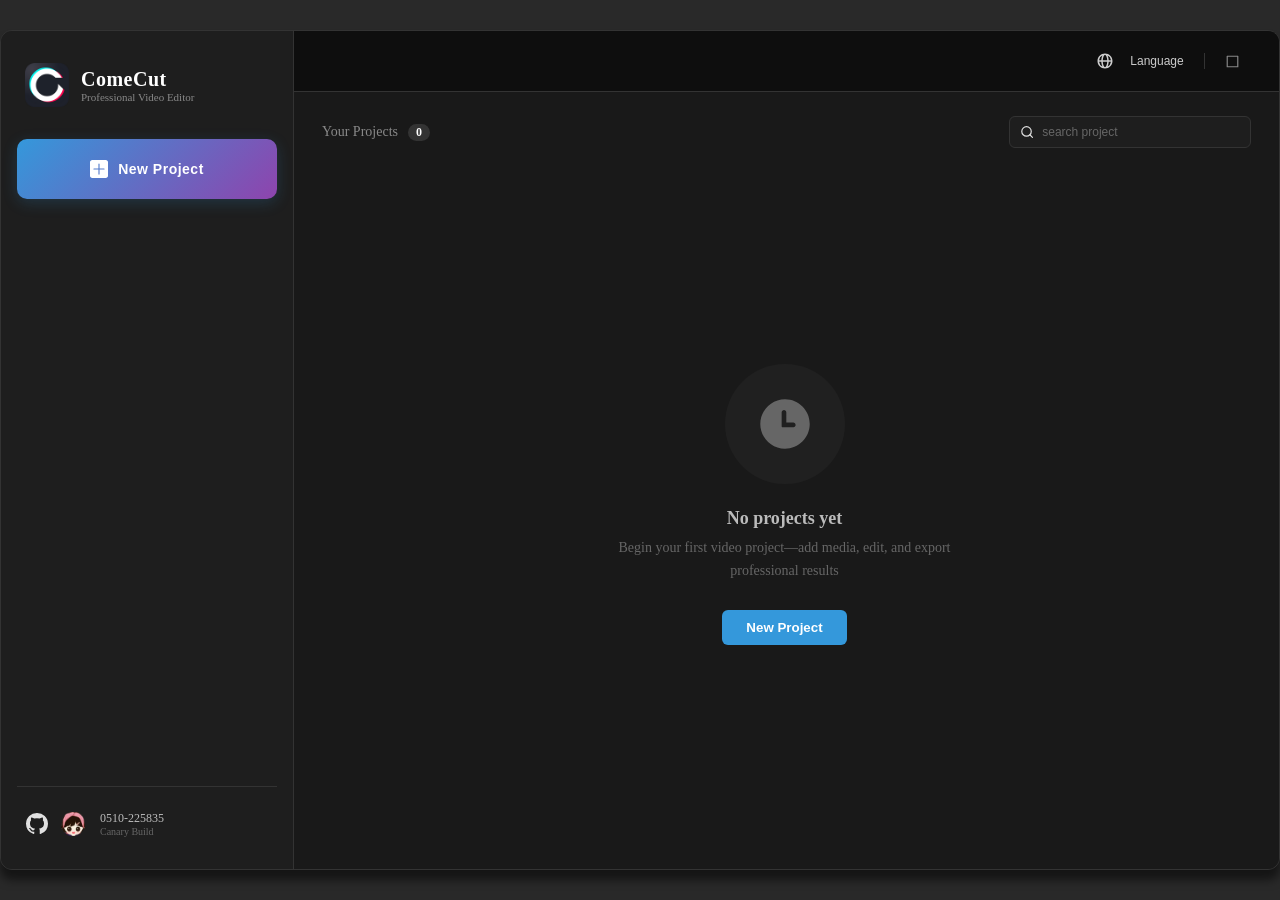
<file: web/index.html>
<!doctype html>
<html lang="en">

<head>
  <meta charset="UTF-8" />
  <link rel="icon" type="image/png" href="./logo.png" />
  <meta name="viewport" content="width=device-width, initial-scale=1.0" />
  <meta data-rh="true" name="keywords"
    content="audio,editor,player,video,audio-editor,tts,srt,video-editor,video-translation,ComeCut">
  <meta data-rh="true" name="description"
    content="A powerful open-source video editor. A free video editor for the web, desktop, and more.">
  <meta data-rh="true" property="og:url" content="https://github.com/juntaosun/ComeCut">
  <title>ComeCut:A Lightweight Video Editor & Free</title>

  <style>
    html,
    body {
      margin: 0;
      padding: 0;
      width: 100%;
      height: 100%;
      background: transparent !important;
      overflow: hidden;
      user-select: none;
    }
  </style>
  <script type="importmap">{ "imports": {"vue": "./assets/libs/esm-runtime.js"} }</script>
  <script type="module" crossorigin src="./assets/js/260510-index-BIHQjUrc.js"></script>
  <link rel="modulepreload" crossorigin href="./assets/js/260510-runtime-CdH-rVhC.js">
  <link rel="modulepreload" crossorigin href="./assets/js/260510-vendor-BRWJb4--.js">
  <link rel="modulepreload" crossorigin href="./assets/js/260510-library-BXq6mN_1.js">
  <link rel="stylesheet" crossorigin href="./assets/css/260510-index-Be-7j-lN.css">
</head>

<body>
  <div id="app"></div>
  <script>
    if (typeof window.global === 'undefined') window.global = window; // polyfills
  </script>
  <script type="text/javascript" src="./assets/libs/zlib.min.js" data-no-bundle></script>
<svg id="__svg__icons__dom__" xmlns="http://www.w3.org/2000/svg" aria-hidden="true" style="position:absolute;width:0;height:0"><symbol id="icon-ai-arrow-right" viewBox="0 0 24 24" fill="none" stroke="currentColor" stroke-linecap="round" stroke-linejoin="round" stroke-width="2" class="icon-ai-arrow-right-lucide icon-ai-arrow-right-lucide-arrow-big-right-icon icon-ai-arrow-right-lucide-arrow-big-right"><path d="M11 9a1 1 0 0 0 1-1V5.061a1 1 0 0 1 1.811-.75l6.836 6.836a1.207 1.207 0 0 1 0 1.707l-6.836 6.835a1 1 0 0 1-1.811-.75V16a1 1 0 0 0-1-1H5a1 1 0 0 1-1-1v-4a1 1 0 0 1 1-1z"/></symbol><symbol id="icon-ai-audio-lines" viewBox="0 0 24 24" fill="none" stroke="currentColor" stroke-linecap="round" stroke-linejoin="round" stroke-width="2" class="icon-ai-audio-lines-lucide icon-ai-audio-lines-lucide-audio-lines-icon icon-ai-audio-lines-lucide-audio-lines"><path d="M2 10v3"/><path d="M6 6v11"/><path d="M10 3v18"/><path d="M14 8v7"/><path d="M18 5v13"/><path d="M22 10v3"/></symbol><symbol id="icon-ai-batch" viewBox="0 0 24 24" fill="none" stroke="currentColor" stroke-linecap="round" stroke-linejoin="round" stroke-width="2" class="icon-ai-batch-lucide icon-ai-batch-lucide-waves-icon icon-ai-batch-lucide-waves"><path d="M2 6c.6.5 1.2 1 2.5 1C7 7 7 5 9.5 5c2.6 0 2.4 2 5 2 2.5 0 2.5-2 5-2 1.3 0 1.9.5 2.5 1"/><path d="M2 12c.6.5 1.2 1 2.5 1 2.5 0 2.5-2 5-2 2.6 0 2.4 2 5 2 2.5 0 2.5-2 5-2 1.3 0 1.9.5 2.5 1"/><path d="M2 18c.6.5 1.2 1 2.5 1 2.5 0 2.5-2 5-2 2.6 0 2.4 2 5 2 2.5 0 2.5-2 5-2 1.3 0 1.9.5 2.5 1"/></symbol><symbol id="icon-ai-browser" viewBox="0 0 1024 1024" class="icon-ai-browser-icon" p-id="10958" t="1759134471821"><path fill="currentColor" d="M512 0C229.683 0 0 229.683 0 512s229.683 512 512 512 512-229.683 512-512S794.317 0 512 0M68.267 512c0-107.008 38.075-205.295 101.393-282.01 6.639 7.424 12.083 17.22 14.592 30.26 5.342 27.92-14.2 119.603 10.666 139.741 37.957 30.738 96.7 4.899 126.942 23.467C352.444 442.231 428.715 529.801 458.496 512c50.04-29.884-35.755-147.968-39.441-179.9-5.461-47.326 24.405-102.792 78.882-82.637 34.202 12.647 41.318 58.232 73.267 60.11 31.932 1.877 17.016-98.424 16.896-114.586-.341-45.261 44.254-77.449 91.717-93.68C841.507 167.63 955.733 326.674 955.733 512c0 74.325-18.466 144.401-50.91 206.012-3.72-39.731-13.38-83.951-37.563-97.502-46.95-26.283-99.209-1.144-137.114-43.196-15.667-17.374 4.045-95.027-43.144-113.68-91.734-36.268-166.06 38.553-188.604 98.661-9.42 25.14-12.698 55.877-8.226 85.863.921 96.358-48.93 96.41-30.02 135.065 20.718 42.326 94.788 27.307 80.366 115.917a59.05 59.05 0 0 1-17.988 34.1 557 557 0 0 1-26.283 16.383 124 124 0 0 1-15.24 4.899C250.76 938.564 68.267 746.257 68.267 512" p-id="10959"/></symbol><symbol id="icon-ai-cmd-code" viewBox="0 0 24 24" fill="none" stroke="currentColor" stroke-linecap="round" stroke-linejoin="round" stroke-width="2" class="icon-ai-cmd-code-lucide icon-ai-cmd-code-lucide-square-code-icon icon-ai-cmd-code-lucide-square-code"><path d="m10 9-3 3 3 3"/><path d="m14 15 3-3-3-3"/><rect width="18" height="18" x="3" y="3" rx="2"/></symbol><symbol id="icon-ai-ComfyUI" viewBox="0 0 520 520" fill="none"><mask id="icon-ai-ComfyUI-a" width="520" height="520" x="0" y="0" maskUnits="userSpaceOnUse" style="mask-type:alpha"><path fill="#fff" d="M0 184.335c0-64.523 0-96.785 12.557-121.43a115.2 115.2 0 0 1 50.349-50.348C87.55 0 119.812 0 184.335 0h151.33c64.523 0 96.785 0 121.429 12.557a115.2 115.2 0 0 1 50.349 50.349C520 87.55 520 119.812 520 184.335v151.33c0 64.523 0 96.785-12.557 121.429a115.2 115.2 0 0 1-50.349 50.349C432.45 520 400.188 520 335.665 520h-151.33c-64.523 0-96.785 0-121.43-12.557a115.2 115.2 0 0 1-50.348-50.349C0 432.45 0 400.188 0 335.665z"/></mask><g mask="url(#icon-ai-ComfyUI-a)"><rect width="520" height="520" y=".752" fill="#000"/><path fill="#fff" d="M176.484 428.831c-7.835 0-14.157-2.912-18.28-8.419-4.238-5.657-5.343-13.555-3.033-21.663l9.276-32.571a8.64 8.64 0 0 0-1.388-7.542 8.52 8.52 0 0 0-6.818-3.42h-26.67c-7.84 0-14.162-2.908-18.282-8.414-4.238-5.662-5.343-13.56-3.031-21.668l31.866-111.386 3.518-12.238c4.729-16.606 21.978-30.103 38.455-30.103h31.912c3.808 0 7.158-2.539 8.206-6.224l10.554-37.048c4.725-16.59 21.973-30.087 38.45-30.087l68.249-.122 49.963-.004c7.837 0 14.159 2.909 18.28 8.415 4.238 5.657 5.343 13.555 3.033 21.663l-14.287 50.164c-4.723 16.586-21.972 30.078-38.448 30.078l-68.402.13h-31.901c-3.804 0-7.149 2.535-8.204 6.216l-26.599 92.907a8.63 8.63 0 0 0 1.388 7.554 8.52 8.52 0 0 0 6.816 3.42l45.2-.088h49.815c7.837 0 14.159 2.909 18.28 8.415 4.237 5.661 5.342 13.559 3.031 21.667l-14.287 50.156c-4.723 16.59-21.972 30.082-38.448 30.082l-68.399.13z"/></g></symbol><symbol id="icon-ai-comfyui-node" viewBox="0 0 1024 1024" class="icon-ai-comfyui-node-icon" p-id="28256" t="1759034866014"><path fill="currentColor" d="M379.758 287.695h589.385a30.476 30.476 0 0 0 30.476-30.476V54.857a30.476 30.476 0 0 0-30.476-30.476H379.758a30.476 30.476 0 0 0-30.476 30.476v70.705H115.81a90.795 90.795 0 0 0-91.429 90.21v235.276a90.795 90.795 0 0 0 91.429 91.428h325.485l73.728 71.924a13.507 13.507 0 0 0 19.505 0l73.777-71.924h299.886a29.257 29.257 0 0 1 30.476 30.476v237.13a29.257 29.257 0 0 1-30.476 29.257H674.767V766.78a30.476 30.476 0 0 0-30.476-30.476H54.857a30.476 30.476 0 0 0-30.476 30.476v202.362a30.476 30.476 0 0 0 30.476 30.476h589.434a30.476 30.476 0 0 0 30.476-30.476v-70.705h233.424a90.843 90.843 0 0 0 91.428-90.21V572.953a90.795 90.795 0 0 0-91.428-91.428H608.305L534.577 409.6a13.41 13.41 0 0 0-19.505 0l-73.777 71.924H115.81a29.257 29.257 0 0 1-30.476-30.476V215.77a29.257 29.257 0 0 1 30.476-29.257h233.472v70.705a30.476 30.476 0 0 0 30.476 30.476" p-id="28257"/></symbol><symbol id="icon-ai-computer" viewBox="0 0 1024 1024" class="icon-ai-computer-icon" p-id="59672" t="1759135154023"><path fill="currentColor" d="M788.82 1.994H234.582c-48.745-6.48-94.001 26.416-102.873 74.862v743.04c8.872 48.446 54.128 81.342 102.873 74.763h554.24c48.944 6.679 94.5-26.217 103.571-74.763V76.856C883.321 28.21 837.765-4.685 788.821 1.994m-280.807 765.27c-35.089-.4-63.3-29.208-63-64.296s28.908-63.4 63.996-63.3c35.09.1 63.499 28.61 63.499 63.798 0 17.046-6.878 33.394-18.94 45.356-12.161 12.062-28.51 18.64-45.555 18.441m204.55-319.187H302.864c-14.853 7.476-32.895 3.489-43.262-9.37-10.467-12.959-10.467-31.4 0-44.26 10.466-12.958 28.41-16.846 43.262-9.37h409.7c14.952-7.875 33.293-4.087 43.96 8.972 10.666 13.058 10.666 31.799 0 44.857s-29.108 16.847-43.96 8.972zm0-191.392H302.864c-14.853 7.476-32.895 3.489-43.262-9.37-10.467-12.96-10.467-31.4 0-44.26 10.466-12.959 28.41-16.846 43.262-9.37h409.7c14.952-7.775 33.293-3.987 43.86 9.071 10.666 13.059 10.666 31.8 0 44.858s-29.008 16.846-43.86 9.07m151.02 763.774H160.417c-14.754 7.178-32.497 3.19-42.765-9.669a35.08 35.08 0 0 1 0-43.86c10.268-12.86 28.011-16.847 42.765-9.67h703.166c22.529-3.788 44.26 9.968 50.54 31.899-6.48 21.83-28.011 35.387-50.54 31.898zm0 0" p-id="59673"/></symbol><symbol id="icon-ai-DeepSeek" viewBox="0 0 1391 1024" class="icon-ai-DeepSeek-icon" p-id="6055" t="1757999719243"><path fill="currentColor" d="M1299.719 109.082c-12.947-6.475-18.537 5.866-26.1 12.138-2.578 2.024-4.778 4.654-6.979 7.081-18.917 20.636-41.02 34.192-69.927 32.574-42.234-2.428-78.298 11.127-110.164 44.105-6.776-40.666-29.285-64.944-63.552-80.523-17.956-8.092-36.064-16.185-48.634-33.788-8.749-12.543-11.128-26.503-15.527-40.26-2.782-8.296-5.565-16.793-14.92-18.21-10.193-1.618-14.164 7.082-18.16 14.366-15.932 29.74-22.129 62.517-21.497 95.697 1.367 74.656 32.271 134.138 93.625 176.423 6.98 4.855 8.775 9.711 6.575 16.791-4.173 14.567-9.18 28.73-13.555 43.297-2.784 9.308-6.955 11.33-16.743 7.284-33.661-14.365-62.745-35.609-88.465-61.302-43.624-43.095-83.077-90.64-132.266-127.867a582 582 0 0 0-35.077-24.48c-50.2-49.771 6.575-90.64 19.727-95.496 13.731-5.058 4.78-22.457-39.655-22.255s-85.076 15.377-136.87 35.608c-7.586 3.035-15.554 5.26-23.697 7.082-47.04-9.105-95.848-11.128-146.86-5.261-96.025 10.926-172.73 57.257-229.126 136.364-67.727 95.09-83.686 203.13-64.136 315.821 20.485 118.763 79.89 217.09 171.138 293.971 94.635 79.713 203.61 118.763 327.936 111.278 75.515-4.453 159.58-14.77 254.416-96.71 23.924 12.139 49.037 16.995 90.666 20.636 32.093 3.034 62.972-1.619 86.871-6.677 37.454-8.092 34.849-43.499 21.319-49.972-109.784-52.2-85.683-30.956-107.583-48.152 55.788-67.373 139.853-137.377 172.73-364.177 2.605-18.006.404-29.336 0-43.902-.203-8.903 1.77-12.343 11.76-13.354 27.49-3.237 54.197-10.926 78.703-24.683 71.114-39.654 99.818-104.802 106.596-182.898 1.012-11.936-.201-24.278-12.57-30.55m-619.831 702.86C573.517 726.56 521.9 698.439 500.58 699.653c-19.928 1.214-16.338 24.48-11.963 39.655 4.578 14.972 10.571 25.29 18.941 38.44 5.768 8.701 9.764 21.65-5.79 31.36-34.268 21.649-93.826-7.283-96.607-8.699-69.345-41.678-127.336-96.71-168.18-171.972-39.451-72.431-62.338-150.122-66.133-233.073-1.012-20.03 4.78-27.111 24.28-30.754a235.2 235.2 0 0 1 77.917-2.022c108.597 16.187 201.057 65.754 278.544 144.255 44.233 44.712 77.691 98.125 112.186 150.324 36.646 55.434 76.1 108.24 126.3 151.536 17.728 15.174 31.864 26.707 45.42 35.204-40.844 4.654-109 5.665-155.61-31.966m51.01-334.84c0-8.902 6.982-15.984 15.756-15.984q2.984.052 5.361 1.012a15.86 15.86 0 0 1 10.168 14.972 15.78 15.78 0 0 1-15.73 15.984 15.604 15.604 0 0 1-15.555-15.984m158.393 82.95c-10.143 4.25-20.309 7.893-30.096 8.296-15.124.81-31.663-5.461-40.615-13.15-13.96-11.938-23.926-18.614-28.099-39.453-1.795-8.902-.81-22.659.785-30.55 3.591-16.995-.405-27.92-12.14-37.834-9.558-8.093-21.724-10.319-35.076-10.319-4.983 0-9.56-2.224-12.948-4.046a13.277 13.277 0 0 1-5.767-18.613c1.39-2.832 8.169-9.712 9.763-10.926 18.13-10.52 39.046-7.08 58.367.81 17.932 7.486 31.462 21.244 51.011 40.667 19.929 23.47 23.52 29.944 34.849 47.545 8.979 13.757 17.148 27.92 22.712 44.105 3.413 10.117-.987 18.41-12.746 23.469" p-id="6056"/></symbol><symbol id="icon-ai-edit-down" viewBox="0 0 24 24" fill="none" stroke="currentColor" stroke-linecap="round" stroke-linejoin="round" stroke-width="2" class="icon-ai-edit-down-lucide icon-ai-edit-down-lucide-arrow-down-wide-narrow-icon icon-ai-edit-down-lucide-arrow-down-wide-narrow"><path d="m3 16 4 4 4-4"/><path d="M7 20V4"/><path d="M11 4h10"/><path d="M11 8h7"/><path d="M11 12h4"/></symbol><symbol id="icon-ai-edit-pen" viewBox="0 0 24 24" fill="none" stroke="currentColor" stroke-linecap="round" stroke-linejoin="round" stroke-width="2" class="icon-ai-edit-pen-lucide icon-ai-edit-pen-lucide-square-pen-icon icon-ai-edit-pen-lucide-square-pen"><path d="M12 3H5a2 2 0 0 0-2 2v14a2 2 0 0 0 2 2h14a2 2 0 0 0 2-2v-7"/><path d="M18.375 2.625a1 1 0 0 1 3 3l-9.013 9.014a2 2 0 0 1-.853.505l-2.873.84a.5.5 0 0 1-.62-.62l.84-2.873a2 2 0 0 1 .506-.852z"/></symbol><symbol id="icon-ai-Gemini" viewBox="0 0 1024 1024" class="icon-ai-Gemini-icon" p-id="10086" t="1757818250468"><path fill="currentColor" d="M1024 513.024A545.41 545.41 0 0 0 513.024 1024h-2.048A545.344 545.344 0 0 0 0 513.024v-2.048A545.344 545.344 0 0 0 510.976 0h2.048A545.41 545.41 0 0 0 1024 510.976z" p-id="10087"/></symbol><symbol id="icon-ai-help" viewBox="0 0 24 24" fill="none" stroke="currentColor" stroke-linecap="round" stroke-linejoin="round" stroke-width="2" class="icon-ai-help-lucide icon-ai-help-lucide-message-circle-question-mark-icon icon-ai-help-lucide-message-circle-question-mark"><path d="M2.992 16.342a2 2 0 0 1 .094 1.167l-1.065 3.29a1 1 0 0 0 1.236 1.168l3.413-.998a2 2 0 0 1 1.099.092 10 10 0 1 0-4.777-4.719"/><path d="M9.09 9a3 3 0 0 1 5.83 1c0 2-3 3-3 3"/><path d="M12 17h.01"/></symbol><symbol id="icon-ai-Ollama" viewBox="0 0 1024 1024"><path fill="currentColor" d="m517.683 521.36-9.042 6.026-9.031-6.027c-15.058-12.047-36.142 12.048-24.095 24.095l15.058 9.037v24.095a16.63 16.63 0 0 0 33.126 0V554.49l15.063-9.037c18.074-15.058-3.01-36.142-21.084-24.095zm343.337 45.178c42.163-48.19 63.242-207.815-48.19-295.152 30.117-352.38-174.678-301.18-189.741-102.4-75.29-45.18-156.61-33.132-219.853 0-18.074-204.8-219.863-243.958-189.747 102.4-105.41 75.29-99.385 225.879-51.2 295.152-12.043 30.116-63.243 150.58 6.026 259.01-24.095 51.2-30.116 105.411-24.095 159.622 9.037 36.142 66.258 24.095 60.237-15.058-9.037-33.126-3.016-81.316 24.095-135.526 3.01-12.048 3.01-24.095-6.027-33.132-66.257-84.331-21.084-195.763-3.01-222.874 6.021-12.042 6.021-27.105-6.026-36.136-15.053-15.058-42.164-75.295-24.09-141.553 24.09-87.347 105.41-102.4 159.621-102.4 12.048 0 24.095-6.026 27.105-18.074 30.116-84.326 204.8-123.479 262.027 3.01 6.02 12.048 15.052 18.074 30.116 18.074 45.173-3.01 129.505 6.022 156.61 102.4 21.08 72.285-3.016 129.506-24.095 141.553-15.052 9.037-18.073 27.105-9.036 39.153 66.257 105.41 24.094 192.752 0 225.884-6.022 6.021-6.022 21.079-3.011 30.116 24.095 48.19 30.116 93.363 24.095 138.542-3.01 36.142 51.2 45.174 60.231 9.037 9.037-54.221 0-108.427-21.079-159.627 45.174-81.315 57.221-171.673 9.037-262.02m-527.058-334.31c-24.094 3.016-42.163 3.016-63.247 12.047-3.01-18.068-12.047-153.6 33.126-174.679 30.121 18.074 51.2 120.474 30.121 162.632m418.632 12.047c-24.095-6.02-45.174-9.031-66.253-9.031-24.1-36.148 6.016-156.616 33.127-165.648 45.173 18.074 33.126 153.6 33.126 174.68M270.714 473.17c0 54.216 81.317 54.216 81.317 0 0-54.21-81.316-54.21-81.316 0m394.538 0c0 54.216 81.32 54.216 81.32 0 0-54.21-81.32-54.21-81.32 0m-156.61-45.174c-87.338 0-159.622 63.248-159.622 126.495 0 150.58 319.248 156.61 319.248 0 0-63.247-69.274-126.495-159.627-126.495M391.187 554.491c0-39.153 54.211-84.332 120.469-84.332 66.253 0 114.447 45.18 114.447 84.327 0 102.4-234.92 99.39-234.92 0z"/></symbol><symbol id="icon-ai-OpenAI" viewBox="0 0 1024 1024"><path fill="currentColor" d="M904.533 435.285c-2.73-3.328-3.456-5.973-2.218-9.898 10.197-32.427 13.013-65.366 7.466-99.03a220.5 220.5 0 0 0-83.413-142.293c-53.632-42.197-115.03-57.259-182.741-46.123-6.4 1.024-10.24-.725-14.72-5.12C571.22 75.52 501.035 53.42 421.333 68.736 336.811 84.821 278.827 135.04 248.277 215.04c-1.45 3.67-3.029 5.675-7.552 6.741-52.309 12.374-95.701 38.912-128.341 81.195-41.557 54.059-56.747 114.773-44.032 181.845a216.6 216.6 0 0 0 50.347 102.912c3.541 4.096 4.138 7.595 2.56 12.502-6.998 20.565-9.216 41.941-9.771 63.872.64 15.957 1.707 32.298 5.547 48.213 27.178 119.04 144.768 195.584 266.282 173.27 4.864-.769 7.168.255 10.198 3.413 57.941 58.837 128.768 81.834 209.706 66.261 84.608-16.213 142.08-67.03 172.886-146.773 1.408-3.584 2.986-5.248 6.997-6.187 96.427-21.973 167.51-102.827 175.83-200.107 5.845-62.592-12.758-118.698-54.4-166.912m-55.21-110.421c3.882 18.901 5.12 37.803 2.73 56.96-.256 2.176-.981 4.267-1.578 7.253l-49.622-28.245c-43.52-24.875-87.21-49.493-130.56-74.752a37.46 37.46 0 0 0-41.386.085c-66.304 38.358-132.95 75.947-199.424 113.878-2.134 1.109-3.883 3.029-7.254 2.773v-84.779c0-3.157 2.048-4.138 4.182-5.418 59.178-33.707 117.845-68.438 177.664-100.822 97.493-52.693 222.976 5.76 245.248 113.067M601.515 511.232c0 15.488-.086 30.89.085 46.293 0 3.584-.981 5.718-4.352 7.552-27.179 15.318-54.187 30.806-81.152 46.464-2.987 1.664-5.12 1.835-8.277.086-26.88-15.574-54.016-31.062-81.152-46.379-3.542-2.005-4.608-4.267-4.608-8.235.17-30.122.17-60.16 0-90.24 0-4.181 1.237-6.528 5.034-8.746a8065 8065 0 0 0 79.232-45.227c3.926-2.176 6.742-2.56 10.923-.17a6632 6632 0 0 0 79.147 45.311c3.712 2.134 5.205 4.395 5.205 8.662-.256 14.805-.085 29.781-.085 44.629M293.803 294.4c.085-84.608 54.784-152.619 138.709-169.259 51.584-10.026 98.73 2.987 141.355 36.054l-69.12 39.253c-38.315 21.76-76.587 43.733-115.03 65.323a32 32 0 0 0-17.578 30.464v236.97c-2.646.726-4.139-1.237-5.931-2.176-22.187-12.501-44.203-25.386-66.475-37.632-4.608-2.56-5.93-5.546-5.93-10.496.085-62.848 0-125.653 0-188.501M124.288 458.283c-8.363-72.96 37.29-147.2 106.667-172.8a48 48 0 0 1 3.925-.982v51.712c0 51.627.17 103.254 0 154.88-.17 15.147 5.93 25.6 19.413 33.195 67.072 37.717 133.974 76.032 200.832 114.09l6.443 3.84-74.24 42.454c-2.56 1.493-4.523 2.133-7.467.341-59.989-34.389-120.789-67.2-179.626-103.168-45.654-27.818-70.016-70.613-75.947-123.562m74.965 297.898a166.23 166.23 0 0 1-25.344-121.13l11.776 6.4c56.918 32.469 113.92 64.938 170.795 97.578a33.96 33.96 0 0 0 36.693 0c67.798-38.784 135.68-77.44 203.478-116.053l5.034-2.773c0 29.141 0 57.13.171 85.12 0 3.413-1.664 4.821-4.139 6.229-58.581 33.152-116.565 67.413-175.829 99.413-77.397 41.472-173.995 17.664-222.635-54.784M729.6 744.107c-1.707 60.458-41.045 120.149-107.776 146.346a172.37 172.37 0 0 1-170.667-28.032l80.427-45.781c34.219-19.499 68.352-39.21 102.741-58.368a31.275 31.275 0 0 0 17.536-30.165c-.256-76.672-.085-153.344-.085-230.144 0-8.406 0-8.406 7.168-4.48 22.059 12.586 44.16 25.301 66.304 37.717 3.541 2.005 4.95 4.01 4.864 8.107-.085 68.181 1.323 136.533-.512 204.8m68.267-7.68c-8.832 3.754-8.832 3.754-8.832-5.632 0-66.56-.256-133.163.213-199.68a32.43 32.43 0 0 0-18.261-31.318c-66.219-37.461-132.267-75.264-198.358-112.896l-10.112-5.888 75.179-42.752c2.645-1.578 4.523-.725 6.827.512 59.349 33.963 119.381 66.688 177.834 101.76 44.672 26.966 69.974 67.84 76.928 119.168a167.125 167.125 0 0 1-101.418 176.726"/></symbol><symbol id="icon-ai-preview" viewBox="0 0 24 24" fill="none" stroke="currentColor" stroke-linecap="round" stroke-linejoin="round" stroke-width="2" class="icon-ai-preview-lucide icon-ai-preview-lucide-search-icon icon-ai-preview-lucide-search"><path d="m21 21-4.34-4.34"/><circle cx="11" cy="11" r="8"/></symbol><symbol id="icon-ai-refresh" viewBox="0 0 24 24" fill="none" stroke="currentColor" stroke-linecap="round" stroke-linejoin="round" stroke-width="2" class="icon-ai-refresh-lucide icon-ai-refresh-lucide-refresh-cw-icon icon-ai-refresh-lucide-refresh-cw"><path d="M3 12a9 9 0 0 1 9-9 9.75 9.75 0 0 1 6.74 2.74L21 8"/><path d="M21 3v5h-5"/><path d="M21 12a9 9 0 0 1-9 9 9.75 9.75 0 0 1-6.74-2.74L3 16"/><path d="M8 16H3v5"/></symbol><symbol id="icon-ai-router" viewBox="0 0 1024 1024" class="icon-ai-router-icon" p-id="50251" t="1759134986898"><path fill="currentColor" d="M.085 937.76a85.217 85.217 0 0 0 85.251 85.25h852.338a85.217 85.217 0 0 0 85.251-85.25V703.37a85.217 85.217 0 0 0-85.25-85.25h-255.72V394.38a53.307 53.307 0 0 0-106.512 0v223.74H85.336a85.217 85.217 0 0 0-85.25 85.25zm106.547-117.195a53.307 53.307 0 1 1 106.58.034 53.307 53.307 0 0 1-106.58-.034m191.797 0a53.307 53.307 0 1 1 106.58.034 53.307 53.307 0 0 1-106.614-.034zm330.288-649.927A223.707 223.707 0 0 0 404.942 394.38a53.307 53.307 0 0 0 106.546 0 117.126 117.126 0 0 1 117.229-117.194A117.126 117.126 0 0 1 745.91 394.379a53.307 53.307 0 0 0 106.546 0 223.74 223.74 0 0 0-223.74-223.74m0-170.467c-217.803 0-394.243 176.44-394.243 394.208a53.307 53.307 0 0 0 106.546 0 287.56 287.56 0 0 1 287.697-287.696 287.56 287.56 0 0 1 287.661 287.696 53.307 53.307 0 0 0 106.547 0C1022.891 176.611 846.451.171 628.717.171" p-id="50252"/></symbol><symbol id="icon-ai-runing" viewBox="0 0 24 24" fill="none" stroke="currentColor" stroke-linecap="round" stroke-linejoin="round" stroke-width="2" class="icon-ai-runing-lucide icon-ai-runing-lucide-play-icon icon-ai-runing-lucide-play"><path d="M5 5a2 2 0 0 1 3.008-1.728l11.997 6.998a2 2 0 0 1 .003 3.458l-12 7A2 2 0 0 1 5 19z"/></symbol><symbol id="icon-ai-settings" viewBox="0 0 24 24" fill="none" stroke="currentColor" stroke-linecap="round" stroke-linejoin="round" stroke-width="2" class="icon-ai-settings-lucide icon-ai-settings-lucide-settings-icon icon-ai-settings-lucide-settings"><path d="M9.671 4.136a2.34 2.34 0 0 1 4.659 0 2.34 2.34 0 0 0 3.319 1.915 2.34 2.34 0 0 1 2.33 4.033 2.34 2.34 0 0 0 0 3.831 2.34 2.34 0 0 1-2.33 4.033 2.34 2.34 0 0 0-3.319 1.915 2.34 2.34 0 0 1-4.659 0 2.34 2.34 0 0 0-3.32-1.915 2.34 2.34 0 0 1-2.33-4.033 2.34 2.34 0 0 0 0-3.831A2.34 2.34 0 0 1 6.35 6.051a2.34 2.34 0 0 0 3.319-1.915"/><circle cx="12" cy="12" r="3"/></symbol><symbol id="icon-ai-translate" viewBox="0 0 1024 1024" class="icon-ai-translate-icon" p-id="30358" t="1757769862187"><path fill="currentColor" d="M358.4 102.4a51.2 51.2 0 0 1 51.2 51.2v51.2h153.6a51.2 51.2 0 1 1 0 102.4h-72.806a966.1 966.1 0 0 1-88.27 244.736c14.849 18.125 30.516 35.635 46.798 52.531a51.2 51.2 0 1 1-73.728 71.117 1077 1077 0 0 1-28.365-30.72 977.8 977.8 0 0 1-159.079 182.63 51.2 51.2 0 0 1-68.3-76.288 874.9 874.9 0 0 0 160.256-191.13 972.4 972.4 0 0 1-76.135-127.692 51.2 51.2 0 1 1 91.648-45.568 869 869 0 0 0 39.117 70.246c21.35-47.82 38.502-97.945 51.046-149.862H153.6a51.2 51.2 0 1 1 0-102.4h153.6v-51.2a51.2 51.2 0 0 1 51.2-51.2m307.2 307.2a51.2 51.2 0 0 1 45.773 28.314l153.139 306.278a45 45 0 0 1 1.024 1.894l50.688 101.376a51.2 51.2 0 1 1-91.648 45.824L787.61 819.2H543.693l-37.069 74.086a51.2 51.2 0 1 1-91.546-45.772l50.688-101.376.973-1.946 153.088-306.278A51.2 51.2 0 0 1 665.6 409.6m-70.758 307.2h141.516L665.6 575.283z" p-id="30359"/></symbol><symbol id="icon-ai-unlink" viewBox="0 0 24 24" fill="none" stroke="currentColor" stroke-linecap="round" stroke-linejoin="round" stroke-width="2" class="icon-ai-unlink-lucide icon-ai-unlink-lucide-unlink-icon icon-ai-unlink-lucide-unlink"><path d="m18.84 12.25 1.72-1.71h-.02a5.004 5.004 0 0 0-.12-7.07 5.006 5.006 0 0 0-6.95 0l-1.72 1.71"/><path d="m5.17 11.75-1.71 1.71a5.004 5.004 0 0 0 .12 7.07 5.006 5.006 0 0 0 6.95 0l1.71-1.71"/><line x1="8" x2="8" y1="2" y2="5"/><line x1="2" x2="5" y1="8" y2="8"/><line x1="16" x2="16" y1="19" y2="22"/><line x1="19" x2="22" y1="16" y2="16"/></symbol><symbol id="icon-editor-common-arrow-up" viewBox="0 0 24 24" fill="none" stroke="currentColor" stroke-linecap="round" stroke-linejoin="round" stroke-width="2" class="icon-editor-common-arrow-up-lucide icon-editor-common-arrow-up-lucide-arrow-big-up-icon icon-editor-common-arrow-up-lucide-arrow-big-up"><path d="M9 19a1 1 0 0 0 1 1h4a1 1 0 0 0 1-1v-6a1 1 0 0 1 1-1h3.293a.707.707 0 0 0 .5-1.207l-7.086-7.086a1 1 0 0 0-1.414 0l-7.086 7.086a.707.707 0 0 0 .5 1.207H8a1 1 0 0 1 1 1z"/></symbol><symbol id="icon-editor-common-check" viewBox="0 0 24 24" fill="none" stroke="currentColor" stroke-linecap="round" stroke-linejoin="round" stroke-width="2" class="icon-editor-common-check-lucide icon-editor-common-check-lucide-circle-check-icon icon-editor-common-check-lucide-circle-check"><circle cx="12" cy="12" r="10"/><path d="m9 12 2 2 4-4"/></symbol><symbol id="icon-editor-common-circle-plus" viewBox="0 0 1024 1024" class="icon-editor-common-circle-plus-icon" p-id="7215" t="1754112980941"><path fill="currentColor" d="M512 0C229.208 0 0 229.208 0 512s229.208 512 512 512c282.736 0 512-229.208 512-512S794.736 0 512 0m280.548 568.11H568.11v224.438H455.89V568.11H231.452V455.89H455.89V231.452h112.22V455.89h224.438z" p-id="7216"/></symbol><symbol id="icon-editor-common-circle-x" viewBox="0 0 24 24" fill="none" stroke="currentColor" stroke-linecap="round" stroke-linejoin="round" stroke-width="2" class="icon-editor-common-circle-x-lucide icon-editor-common-circle-x-lucide-circle-x-icon icon-editor-common-circle-x-lucide-circle-x"><circle cx="12" cy="12" r="10"/><path d="m15 9-6 6"/><path d="m9 9 6 6"/></symbol><symbol id="icon-editor-common-copy" viewBox="0 0 24 24" fill="none" stroke="currentColor" stroke-linecap="round" stroke-linejoin="round" stroke-width="2" class="icon-editor-common-copy-lucide icon-editor-common-copy-lucide-copy-icon icon-editor-common-copy-lucide-copy"><rect width="14" height="14" x="8" y="8" rx="2" ry="2"/><path d="M4 16c-1.1 0-2-.9-2-2V4c0-1.1.9-2 2-2h10c1.1 0 2 .9 2 2"/></symbol><symbol id="icon-editor-common-delete" viewBox="0 0 24 24" fill="none" stroke="currentColor" stroke-linecap="round" stroke-linejoin="round" stroke-width="2" class="icon-editor-common-delete-lucide icon-editor-common-delete-lucide-trash2-icon icon-editor-common-delete-lucide-trash-2"><path d="M10 11v6"/><path d="M14 11v6"/><path d="M19 6v14a2 2 0 0 1-2 2H7a2 2 0 0 1-2-2V6"/><path d="M3 6h18"/><path d="M8 6V4a2 2 0 0 1 2-2h4a2 2 0 0 1 2 2v2"/></symbol><symbol id="icon-editor-common-download" viewBox="0 0 24 24" fill="none" stroke="currentColor" stroke-linecap="round" stroke-linejoin="round" stroke-width="2" class="icon-editor-common-download-lucide icon-editor-common-download-lucide-download-icon icon-editor-common-download-lucide-download"><path d="M12 15V3"/><path d="M21 15v4a2 2 0 0 1-2 2H5a2 2 0 0 1-2-2v-4"/><path d="m7 10 5 5 5-5"/></symbol><symbol id="icon-editor-common-error" viewBox="0 0 24 24" fill="none" stroke="currentColor" stroke-linecap="round" stroke-linejoin="round" stroke-width="2"><circle cx="12" cy="12" r="10"/><line x1="15" x2="9" y1="9" y2="15"/><line x1="9" x2="15" y1="9" y2="15"/></symbol><symbol id="icon-editor-common-file-upload" viewBox="0 0 24 24" fill="none" stroke="currentColor" stroke-linecap="round" stroke-linejoin="round" stroke-width="2" class="icon-editor-common-file-upload-lucide icon-editor-common-file-upload-lucide-file-up-icon icon-editor-common-file-upload-lucide-file-up"><path d="M15 2H6a2 2 0 0 0-2 2v16a2 2 0 0 0 2 2h12a2 2 0 0 0 2-2V7Z"/><path d="M14 2v4a2 2 0 0 0 2 2h4"/><path d="M12 12v6"/><path d="m15 15-3-3-3 3"/></symbol><symbol id="icon-editor-common-filter" viewBox="0 0 24 24" fill="none" stroke="currentColor" stroke-linecap="round" stroke-linejoin="round" stroke-width="2" class="icon-editor-common-filter-lucide icon-editor-common-filter-lucide-funnel-x-icon icon-editor-common-filter-lucide-funnel-x"><path d="M12.531 3H3a1 1 0 0 0-.742 1.67l7.225 7.989A2 2 0 0 1 10 14v6a1 1 0 0 0 .553.895l2 1A1 1 0 0 0 14 21v-7a2 2 0 0 1 .517-1.341l.427-.473"/><path d="m16.5 3.5 5 5"/><path d="m21.5 3.5-5 5"/></symbol><symbol id="icon-editor-common-list" viewBox="0 0 24 24" fill="none" stroke="currentColor" stroke-linecap="round" stroke-linejoin="round" stroke-width="2" class="icon-editor-common-list-lucide icon-editor-common-list-lucide-list-icon icon-editor-common-list-lucide-list"><path d="M3 12h.01"/><path d="M3 18h.01"/><path d="M3 6h.01"/><path d="M8 12h13"/><path d="M8 18h13"/><path d="M8 6h13"/></symbol><symbol id="icon-editor-common-paste" viewBox="0 0 24 24" fill="none" stroke="currentColor" stroke-linecap="round" stroke-linejoin="round" stroke-width="2" class="icon-editor-common-paste-lucide icon-editor-common-paste-lucide-copy-plus-icon icon-editor-common-paste-lucide-copy-plus"><line x1="15" x2="15" y1="12" y2="18"/><line x1="12" x2="18" y1="15" y2="15"/><rect width="14" height="14" x="8" y="8" rx="2" ry="2"/><path d="M4 16c-1.1 0-2-.9-2-2V4c0-1.1.9-2 2-2h10c1.1 0 2 .9 2 2"/></symbol><symbol id="icon-editor-common-pc-upload" viewBox="0 0 24 24" fill="none" stroke="currentColor" stroke-linecap="round" stroke-linejoin="round" stroke-width="2" class="icon-editor-common-pc-upload-lucide icon-editor-common-pc-upload-lucide-monitor-up-icon icon-editor-common-pc-upload-lucide-monitor-up"><path d="m9 10 3-3 3 3"/><path d="M12 13V7"/><rect width="20" height="14" x="2" y="3" rx="2"/><path d="M12 17v4"/><path d="M8 21h8"/></symbol><symbol id="icon-editor-common-sort" viewBox="0 0 24 24" fill="none" stroke="currentColor" stroke-linecap="round" stroke-linejoin="round" stroke-width="2" class="icon-editor-common-sort-lucide icon-editor-common-sort-lucide-arrow-down-az-icon icon-editor-common-sort-lucide-arrow-down-a-z"><path d="m3 16 4 4 4-4"/><path d="M7 20V4"/><path d="M20 8h-5"/><path d="M15 10V6.5a2.5 2.5 0 0 1 5 0V10"/><path d="M15 14h5l-5 6h5"/></symbol><symbol id="icon-editor-common-square-plus" viewBox="0 0 24 24" fill="none" stroke="currentColor" stroke-linecap="round" stroke-linejoin="round" stroke-width="2" class="icon-editor-common-square-plus-lucide icon-editor-common-square-plus-lucide-square-plus-icon icon-editor-common-square-plus-lucide-square-plus"><rect width="18" height="18" x="3" y="3" rx="2"/><path d="M8 12h8"/><path d="M12 8v8"/></symbol><symbol id="icon-editor-common-upload" viewBox="0 0 24 24" fill="none" stroke="currentColor" stroke-linecap="round" stroke-linejoin="round" stroke-width="2" class="icon-editor-common-upload-lucide icon-editor-common-upload-lucide-upload-icon icon-editor-common-upload-lucide-upload"><path d="M12 3v12"/><path d="m17 8-5-5-5 5"/><path d="M21 15v4a2 2 0 0 1-2 2H5a2 2 0 0 1-2-2v-4"/></symbol><symbol id="icon-editor-common-warning" viewBox="0 0 24 24" fill="none" stroke="currentColor" stroke-linecap="round" stroke-linejoin="round" stroke-width="2"><path d="M10.29 3.86 1.82 18a2 2 0 0 0 1.71 3h16.94a2 2 0 0 0 1.71-3L13.71 3.86a2 2 0 0 0-3.42 0"/><line x1="12" x2="12" y1="9" y2="13"/><line x1="12" x2="12.01" y1="17" y2="17"/></symbol><symbol id="icon-editor-export-arrow-right" viewBox="0 0 24 24" fill="none" stroke="currentColor" stroke-linecap="round" stroke-linejoin="round" stroke-width="2" class="icon-editor-export-arrow-right-lucide icon-editor-export-arrow-right-lucide-arrow-big-right-icon icon-editor-export-arrow-right-lucide-arrow-big-right"><path d="M11 9a1 1 0 0 0 1-1V5.061a1 1 0 0 1 1.811-.75l6.836 6.836a1.207 1.207 0 0 1 0 1.707l-6.836 6.835a1 1 0 0 1-1.811-.75V16a1 1 0 0 0-1-1H5a1 1 0 0 1-1-1v-4a1 1 0 0 1 1-1z"/></symbol><symbol id="icon-editor-export-folder" viewBox="0 0 24 24" fill="none" stroke="currentColor" stroke-linecap="round" stroke-linejoin="round" stroke-width="2" class="icon-editor-export-folder-lucide icon-editor-export-folder-lucide-folder-icon icon-editor-export-folder-lucide-folder"><path d="M20 20a2 2 0 0 0 2-2V8a2 2 0 0 0-2-2h-7.9a2 2 0 0 1-1.69-.9L9.6 3.9A2 2 0 0 0 7.93 3H4a2 2 0 0 0-2 2v13a2 2 0 0 0 2 2Z"/></symbol><symbol id="icon-editor-export-notifi" viewBox="0 0 24 24" fill="none" stroke="currentColor" stroke-linecap="round" stroke-linejoin="round" stroke-width="2" class="icon-editor-export-notifi-lucide icon-editor-export-notifi-lucide-bell-icon icon-editor-export-notifi-lucide-bell"><path d="M10.268 21a2 2 0 0 0 3.464 0"/><path d="M3.262 15.326A1 1 0 0 0 4 17h16a1 1 0 0 0 .74-1.673C19.41 13.956 18 12.499 18 8A6 6 0 0 0 6 8c0 4.499-1.411 5.956-2.738 7.326"/></symbol><symbol id="icon-editor-export-wait-clock" viewBox="0 0 24 24" fill="none" stroke="currentColor" stroke-linecap="round" stroke-linejoin="round" stroke-width="2" class="icon-editor-export-wait-clock-lucide icon-editor-export-wait-clock-lucide-alarm-clock-icon icon-editor-export-wait-clock-lucide-alarm-clock"><circle cx="12" cy="13" r="8"/><path d="M12 9v4l2 2"/><path d="M5 3 2 6"/><path d="m22 6-3-3"/><path d="M6.38 18.7 4 21"/><path d="M17.64 18.67 20 21"/></symbol><symbol id="icon-editor-header-menu-arrow-back" viewBox="0 0 24 24" fill="none" stroke="currentColor" stroke-linecap="round" stroke-linejoin="round" stroke-width="2" class="icon-editor-header-menu-arrow-back-lucide icon-editor-header-menu-arrow-back-lucide-arrow-big-left-icon icon-editor-header-menu-arrow-back-lucide-arrow-big-left"><path d="M13 9a1 1 0 0 1-1-1V5.061a1 1 0 0 0-1.811-.75l-6.835 6.836a1.207 1.207 0 0 0 0 1.707l6.835 6.835a1 1 0 0 0 1.811-.75V16a1 1 0 0 1 1-1h6a1 1 0 0 0 1-1v-4a1 1 0 0 0-1-1z"/></symbol><symbol id="icon-editor-header-menu-delete" viewBox="0 0 24 24" fill="none" stroke="currentColor" stroke-linecap="round" stroke-linejoin="round" stroke-width="2" class="icon-editor-header-menu-delete-lucide icon-editor-header-menu-delete-lucide-trash2-icon icon-editor-header-menu-delete-lucide-trash-2"><path d="M10 11v6"/><path d="M14 11v6"/><path d="M19 6v14a2 2 0 0 1-2 2H7a2 2 0 0 1-2-2V6"/><path d="M3 6h18"/><path d="M8 6V4a2 2 0 0 1 2-2h4a2 2 0 0 1 2 2v2"/></symbol><symbol id="icon-editor-header-menu-save" viewBox="0 0 24 24" fill="none" stroke="currentColor" stroke-linecap="round" stroke-linejoin="round" stroke-width="2" class="icon-editor-header-menu-save-lucide icon-editor-header-menu-save-lucide-save-icon icon-editor-header-menu-save-lucide-save"><path d="M15.2 3a2 2 0 0 1 1.4.6l3.8 3.8a2 2 0 0 1 .6 1.4V19a2 2 0 0 1-2 2H5a2 2 0 0 1-2-2V5a2 2 0 0 1 2-2z"/><path d="M17 21v-7a1 1 0 0 0-1-1H8a1 1 0 0 0-1 1v7"/><path d="M7 3v4a1 1 0 0 0 1 1h7"/></symbol><symbol id="icon-editor-header-menu-square-editor" viewBox="0 0 24 24" fill="none" stroke="currentColor" stroke-linecap="round" stroke-linejoin="round" stroke-width="2" class="icon-editor-header-menu-square-editor-lucide icon-editor-header-menu-square-editor-lucide-square-pen-icon icon-editor-header-menu-square-editor-lucide-square-pen"><path d="M12 3H5a2 2 0 0 0-2 2v14a2 2 0 0 0 2 2h14a2 2 0 0 0 2-2v-7"/><path d="M18.375 2.625a1 1 0 0 1 3 3l-9.013 9.014a2 2 0 0 1-.853.505l-2.873.84a.5.5 0 0 1-.62-.62l.84-2.873a2 2 0 0 1 .506-.852z"/></symbol><symbol id="icon-editor-header-square-chevron-left" viewBox="0 0 24 24" fill="none" stroke="currentColor" stroke-linecap="round" stroke-linejoin="round" stroke-width="2" class="icon-editor-header-square-chevron-left-lucide icon-editor-header-square-chevron-left-lucide-square-chevron-left-icon icon-editor-header-square-chevron-left-lucide-square-chevron-left"><rect width="18" height="18" x="3" y="3" rx="2"/><path d="m14 16-4-4 4-4"/></symbol><symbol id="icon-editor-header-square-menu" viewBox="0 0 24 24" fill="none" stroke="currentColor" stroke-linecap="round" stroke-linejoin="round" stroke-width="2" class="icon-editor-header-square-menu-lucide icon-editor-header-square-menu-lucide-square-menu-icon icon-editor-header-square-menu-lucide-square-menu"><rect width="18" height="18" x="3" y="3" rx="2"/><path d="M7 8h10"/><path d="M7 12h10"/><path d="M7 16h10"/></symbol><symbol id="icon-editor-medias-audio" viewBox="0 0 24 24" fill="none" stroke="currentColor" stroke-linecap="round" stroke-linejoin="round" stroke-width="2" class="icon-editor-medias-audio-lucide icon-editor-medias-audio-lucide-music-icon icon-editor-medias-audio-lucide-music"><path d="M9 18V5l12-2v13"/><circle cx="6" cy="18" r="3"/><circle cx="18" cy="16" r="3"/></symbol><symbol id="icon-editor-medias-circle" viewBox="0 0 24 24" fill="none" stroke="currentColor" stroke-linecap="round" stroke-linejoin="round" stroke-width="2" class="icon-editor-medias-circle-lucide icon-editor-medias-circle-lucide-circle-icon icon-editor-medias-circle-lucide-circle"><circle cx="12" cy="12" r="10"/></symbol><symbol id="icon-editor-medias-image" viewBox="0 0 24 24" fill="none" stroke="currentColor" stroke-linecap="round" stroke-linejoin="round" stroke-width="2" class="icon-editor-medias-image-lucide icon-editor-medias-image-lucide-image-icon icon-editor-medias-image-lucide-image"><rect width="18" height="18" x="3" y="3" rx="2" ry="2"/><circle cx="9" cy="9" r="2"/><path d="m21 15-3.086-3.086a2 2 0 0 0-2.828 0L6 21"/></symbol><symbol id="icon-editor-medias-json" viewBox="0 0 1088 1024" class="icon-editor-medias-json-icon" p-id="27244" t="1759033278205"><path fill="currentColor" stroke="currentColor" d="M504.192 568.064c0 44.928 24.96 77.312 67.392 77.312s67.328-32.384 67.328-79.808c0-42.432-24.96-79.872-67.328-79.872-42.432 2.56-67.392 37.44-67.392 82.368z" p-id="27245"/><path fill="currentColor" stroke="currentColor" d="M920.96 363.456h-49.92v-52.48L621.44 64H264.704c-52.416 0-92.288 44.928-92.288 99.84v199.616h-49.92c-27.52 0-49.92 22.4-49.92 49.92v299.392c0 27.456 22.4 49.92 49.92 49.92h49.92v99.84c0 54.848 42.368 99.776 92.288 99.776h511.552c52.416 0 92.288-44.928 92.288-99.84v-99.84h49.92c27.52 0 49.92-22.4 49.92-49.856V413.312c2.496-27.392-19.968-49.92-47.36-49.92zM254.72 593.024c0 67.328-32.512 94.784-89.856 94.784-12.48 0-32.448-2.496-44.928-7.488l7.488-42.432c7.488 2.56 19.968 4.992 32.448 4.992 24.96 0 39.872-12.48 39.872-49.92V448.32h54.912v144.64zm17.408-404.288c0-14.912 9.984-24.96 22.464-24.96h326.912v99.84c0 27.456 22.4 49.92 49.92 49.92l97.28-2.56v49.92H269.632V188.8h2.56zM696.32 565.568c0 72.32-52.416 124.8-129.728 124.8-74.88 0-122.24-52.48-122.24-119.808 0-72.32 52.352-124.8 127.232-124.8 77.312-2.496 124.8 49.92 124.8 119.808zm-354.304 19.968c-42.432-12.48-72.32-32.448-72.32-69.888 0-39.936 37.376-72.32 94.72-72.32 30.016 0 52.48 4.928 67.392 12.416l-12.48 44.928a126.5 126.5 0 0 0-54.848-12.48c-24.96 0-34.944 9.984-34.944 22.464 0 14.976 14.976 22.4 47.36 32.448 44.928 14.976 67.392 34.944 67.392 72.32 0 37.44-29.952 74.88-99.84 74.88-29.888 0-59.84-7.488-74.816-17.472l12.48-44.928c14.976 7.488 39.936 17.472 64.896 17.472s39.936-9.984 39.936-24.96c-2.56-17.408-12.48-24.96-44.928-34.88zM771.2 837.568c0 14.912-9.984 24.96-22.464 24.96H294.592c-12.48 0-22.4-10.048-22.4-24.96v-74.88H771.2zm149.76-154.752h-59.968l-54.848-92.288c-14.976-27.52-32.448-57.408-47.424-87.36h-2.496c2.496 34.944 2.496 64.896 2.496 102.336v77.312h-52.416v-234.56h69.888l52.416 84.864c17.472 27.456 29.952 57.408 42.368 84.864-4.992-32.448-4.992-62.4-4.992-94.848v-74.88h52.48v234.56h2.432z" p-id="27246"/></symbol><symbol id="icon-editor-medias-none" viewBox="0 0 24 24" fill="none" stroke="currentColor" stroke-linecap="round" stroke-linejoin="round" stroke-width="2" class="icon-editor-medias-none-lucide icon-editor-medias-none-lucide-circle-question-mark-icon icon-editor-medias-none-lucide-circle-question-mark"><circle cx="12" cy="12" r="10"/><path d="M9.09 9a3 3 0 0 1 5.83 1c0 2-3 3-3 3"/><path d="M12 17h.01"/></symbol><symbol id="icon-editor-medias-text" viewBox="0 0 24 24" fill="none" stroke="currentColor" stroke-linecap="round" stroke-linejoin="round" stroke-width="2" class="icon-editor-medias-text-lucide icon-editor-medias-text-lucide-type-icon icon-editor-medias-text-lucide-type"><path d="M12 4v16"/><path d="M4 7V5a1 1 0 0 1 1-1h14a1 1 0 0 1 1 1v2"/><path d="M9 20h6"/></symbol><symbol id="icon-editor-medias-video" viewBox="0 0 24 24" fill="none" stroke="currentColor" stroke-linecap="round" stroke-linejoin="round" stroke-width="2" class="icon-editor-medias-video-lucide icon-editor-medias-video-lucide-video-icon icon-editor-medias-video-lucide-video"><path d="m16 13 5.223 3.482a.5.5 0 0 0 .777-.416V7.87a.5.5 0 0 0-.752-.432L16 10.5"/><rect width="14" height="12" x="2" y="6" rx="2"/></symbol><symbol id="icon-editor-plugins-back" viewBox="0 0 24 24" fill="none" stroke="currentColor" stroke-linecap="round" stroke-linejoin="round" stroke-width="2" class="icon-editor-plugins-back-lucide icon-editor-plugins-back-lucide-circle-arrow-left-icon icon-editor-plugins-back-lucide-circle-arrow-left"><circle cx="12" cy="12" r="10"/><path d="m12 8-4 4 4 4"/><path d="M16 12H8"/></symbol><symbol id="icon-editor-plugins-delete" viewBox="0 0 24 24" fill="none" stroke="currentColor" stroke-linecap="round" stroke-linejoin="round" stroke-width="2" class="icon-editor-plugins-delete-lucide icon-editor-plugins-delete-lucide-trash2-icon icon-editor-plugins-delete-lucide-trash-2"><path d="M10 11v6"/><path d="M14 11v6"/><path d="M19 6v14a2 2 0 0 1-2 2H7a2 2 0 0 1-2-2V6"/><path d="M3 6h18"/><path d="M8 6V4a2 2 0 0 1 2-2h4a2 2 0 0 1 2 2v2"/></symbol><symbol id="icon-editor-plugins-earth" viewBox="0 0 512 512" class="icon-editor-plugins-earth-ionicon"><path fill="none" stroke="currentColor" stroke-miterlimit="10" stroke-width="32" d="M464 256c0-114.87-93.13-208-208-208S48 141.13 48 256s93.13 208 208 208 208-93.13 208-208z"/><path d="M445.57 172.14c-16.06.1-14.48 29.73-34.49 15.75-7.43-5.18-12-12.71-21.33-15-8.15-2-16.5.08-24.55 1.47-9.15 1.58-20 2.29-26.94 9.22-6.71 6.67-10.26 15.62-17.4 22.33-13.81 13-19.64 27.19-10.7 45.57 8.6 17.67 26.59 27.26 46 26 19.07-1.27 38.88-12.33 38.33 15.38-.2 9.8 1.85 16.6 4.86 25.71 2.79 8.4 2.6 16.54 3.24 25.21 1.18 16.2 4.16 34.36 12.2 48.67l15-21.16c1.85-2.62 5.72-6.29 6.64-9.38 1.63-5.47-1.58-14.87-1.95-21s-.19-12.34-1.13-18.47c-1.32-8.59-6.4-16.64-7.1-25.13-1.29-15.81 1.6-28.43-10.58-41.65-11.76-12.75-29-15.81-45.47-13.22-8.3 1.3-41.71 6.64-28.3-12.33 2.65-3.73 7.28-6.79 10.26-10.34 2.59-3.09 4.84-8.77 7.88-11.18s17-5.18 21-3.95 8.17 7 11.64 9.56a49.9 49.9 0 0 0 21.81 9.36c13.66 2 42.22-5.94 42-23.46-.04-8.4-7.84-20.1-10.92-27.96M287.45 316.3c-5.33-22.44-35.82-29.94-52.26-42.11-9.45-7-17.86-17.81-30.27-18.69-5.72-.41-10.51.83-16.18-.64-5.2-1.34-9.28-4.14-14.82-3.41-10.35 1.36-16.88 12.42-28 10.92-10.55-1.42-21.42-13.76-23.82-23.81-3.08-12.92 7.14-17.11 18.09-18.26 4.57-.48 9.7-1 14.09.67 5.78 2.15 8.51 7.81 13.7 10.67 9.73 5.33 11.7-3.19 10.21-11.83-2.23-12.94-4.83-18.22 6.71-27.12 8-6.14 14.84-10.58 13.56-21.61-.76-6.48-4.31-9.41-1-15.86 2.51-4.91 9.4-9.34 13.89-12.27 11.59-7.56 49.65-7 34.1-28.16-4.57-6.21-13-17.31-21-18.83-10-1.89-14.44 9.27-21.41 14.19-7.2 5.09-21.22 10.87-28.43 3-9.7-10.59 6.43-14.07 10-21.46s-8.27-21.36-14.61-24.9l-29.81 33.43a41.52 41.52 0 0 0 8.34 31.86c5.93 7.63 15.37 10.08 15.8 20.5.42 10-1.14 15.12-7.68 22.15-2.83 3-4.83 7.26-7.71 10.07-3.53 3.43-2.22 2.38-7.73 3.32-10.36 1.75-19.18 4.45-29.19 7.21C95.34 199.94 93.8 172.69 86.2 162l-25 20.19c-.27 3.31 4.1 9.4 5.29 13 6.83 20.57 20.61 36.48 29.51 56.16 9.37 20.84 34.53 15.06 45.64 33.32 9.86 16.2-.67 36.71 6.71 53.67 5.36 12.31 18 15 26.72 24 8.91 9.09 8.72 21.53 10.08 33.36a305 305 0 0 0 7.45 41.28c1.21 4.69 2.32 10.89 5.53 14.76 2.2 2.66 9.75 4.95 6.7 5.83 4.26.7 11.85 4.68 15.4 1.76 4.68-3.84 3.43-15.66 4.24-21 2.43-15.9 10.39-31.45 21.13-43.35 10.61-11.74 25.15-19.69 34.11-33 8.73-12.98 11.36-30.49 7.74-45.68m-33.39 26.32c-6 10.71-19.36 17.88-27.95 26.39-2.33 2.31-7.29 10.31-10.21 8.58-2.09-1.24-2.8-11.62-3.57-14a61.17 61.17 0 0 0-21.71-29.95c-3.13-2.37-10.89-5.45-12.68-8.7-2-3.53-.2-11.86-.13-15.7.11-5.6-2.44-14.91-1.06-20 1.6-5.87-1.48-2.33 3.77-3.49 2.77-.62 14.21 1.39 17.66 2.11 5.48 1.14 8.5 4.55 12.82 8 11.36 9.11 23.87 16.16 36.6 23.14 9.86 5.46 12.76 12.37 6.46 23.62m-69.6-275.53c4.74 4.63 9.2 10.11 16.27 10.57 6.69.45 13-3.17 18.84 1.38 6.48 5 11.15 11.33 19.75 12.89 8.32 1.51 17.13-3.35 19.19-11.86 2-8.11-2.31-16.93-2.57-25.07 0-1.13.61-6.15-.17-7-.58-.64-5.42.08-6.16.1q-8.13.24-16.22 1.12a207.1 207.1 0 0 0-57.18 14.65c2.43 1.68 5.48 2.35 8.25 3.22m171.94 56.18c8.49 0 17.11-3.8 14.37-13.62-2.3-8.23-6.22-17.16-15.76-12.72-6.07 2.82-14.67 10-15.38 17.12-.81 8.08 11.11 9.22 16.77 9.22m-6.78 42.97c8.67 5.19 21.53 2.75 28.07-4.66 5.11-5.8 8.12-15.87 17.31-15.86a15.4 15.4 0 0 1 10.82 4.41c3.8 3.93 3.05 7.62 3.86 12.54 1.81 11.05 13.66.63 16.75-3.65 2-2.79 4.71-6.93 3.8-10.56-.84-3.39-4.8-7-6.56-10.11-5.14-9-9.37-19.47-17.07-26.74-7.41-7-16.52-6.19-23.55 1.08-5.76 6-12.45 10.75-16.39 18.05-2.78 5.13-5.91 7.58-11.54 8.91-3.1.73-6.64 1-9.24 3.08-7.24 5.7-3.12 19.39 3.74 23.51"/></symbol><symbol id="icon-editor-plugins-editor" viewBox="0 0 24 24" fill="none" stroke="currentColor" stroke-linecap="round" stroke-linejoin="round" stroke-width="2" class="icon-editor-plugins-editor-lucide icon-editor-plugins-editor-lucide-square-pen-icon icon-editor-plugins-editor-lucide-square-pen"><path d="M12 3H5a2 2 0 0 0-2 2v14a2 2 0 0 0 2 2h14a2 2 0 0 0 2-2v-7"/><path d="M18.375 2.625a1 1 0 0 1 3 3l-9.013 9.014a2 2 0 0 1-.853.505l-2.873.84a.5.5 0 0 1-.62-.62l.84-2.873a2 2 0 0 1 .506-.852z"/></symbol><symbol id="icon-editor-plugins-message" viewBox="0 0 24 24" fill="none" stroke="currentColor" stroke-linecap="round" stroke-linejoin="round" stroke-width="2" class="icon-editor-plugins-message-lucide icon-editor-plugins-message-lucide-circle-question-mark-icon icon-editor-plugins-message-lucide-circle-question-mark"><circle cx="12" cy="12" r="10"/><path d="M9.09 9a3 3 0 0 1 5.83 1c0 2-3 3-3 3"/><path d="M12 17h.01"/></symbol><symbol id="icon-editor-plugins-play" viewBox="0 0 24 24" fill="none" stroke="currentColor" stroke-linecap="round" stroke-linejoin="round" stroke-width="2" class="icon-editor-plugins-play-lucide icon-editor-plugins-play-lucide-play-icon icon-editor-plugins-play-lucide-play"><path d="M5 5a2 2 0 0 1 3.008-1.728l11.997 6.998a2 2 0 0 1 .003 3.458l-12 7A2 2 0 0 1 5 19z"/></symbol><symbol id="icon-editor-plugins-plugins" viewBox="0 0 24 24" fill="none" stroke="currentColor" stroke-linecap="round" stroke-linejoin="round" stroke-width="2"><path d="M6 2 3 6v14c0 1.1.9 2 2 2h14a2 2 0 0 0 2-2V6l-3-4zM3.8 6h16.4M16 10a4 4 0 1 1-8 0"/></symbol><symbol id="icon-editor-plugins-plus" viewBox="0 0 24 24" fill="none" stroke="currentColor" stroke-linecap="round" stroke-linejoin="round" stroke-width="2" class="icon-editor-plugins-plus-lucide icon-editor-plugins-plus-lucide-plus-icon icon-editor-plugins-plus-lucide-plus"><path d="M5 12h14"/><path d="M12 5v14"/></symbol><symbol id="icon-editor-plugins-reload" viewBox="0 0 512 512" class="icon-editor-plugins-reload-ionicon"><path fill="none" stroke="currentColor" stroke-linecap="round" stroke-miterlimit="10" stroke-width="32" d="m400 148-21.12-24.57A191.43 191.43 0 0 0 240 64C134 64 48 150 48 256s86 192 192 192a192.09 192.09 0 0 0 181.07-128"/><path d="M464 97.42V208a16 16 0 0 1-16 16H337.42c-14.26 0-21.4-17.23-11.32-27.31L436.69 86.1C446.77 76 464 83.16 464 97.42"/></symbol><symbol id="icon-editor-preview-aspect-horizontal" viewBox="0 0 24 24" fill="none" stroke="currentColor" stroke-linecap="round" stroke-linejoin="round" stroke-width="2" class="icon-editor-preview-aspect-horizontal-lucide icon-editor-preview-aspect-horizontal-lucide-rectangle-horizontal-icon icon-editor-preview-aspect-horizontal-lucide-rectangle-horizontal"><rect width="20" height="12" x="2" y="6" rx="2"/></symbol><symbol id="icon-editor-preview-aspect-square" viewBox="0 0 24 24" fill="none" stroke="currentColor" stroke-linecap="round" stroke-linejoin="round" stroke-width="2" class="icon-editor-preview-aspect-square-lucide icon-editor-preview-aspect-square-lucide-square-icon icon-editor-preview-aspect-square-lucide-square"><rect width="18" height="18" x="3" y="3" rx="2"/></symbol><symbol id="icon-editor-preview-aspect-vertical" viewBox="0 0 24 24" fill="none" stroke="currentColor" stroke-linecap="round" stroke-linejoin="round" stroke-width="2" class="icon-editor-preview-aspect-vertical-lucide icon-editor-preview-aspect-vertical-lucide-rectangle-vertical-icon icon-editor-preview-aspect-vertical-lucide-rectangle-vertical"><rect width="12" height="20" x="6" y="2" rx="2"/></symbol><symbol id="icon-editor-preview-blurred" viewBox="0 0 1024 1024" class="icon-editor-preview-blurred-icon" p-id="12798" t="1754923721964"><path fill="currentColor" stroke="currentColor" d="M950.857 160.914a87.77 87.77 0 0 0-87.771-87.771H160.914a87.77 87.77 0 0 0-87.771 87.771v702.172a87.77 87.77 0 0 0 87.771 87.771h702.172a87.77 87.77 0 0 0 87.771-87.771zm58.514 0v702.172a146.286 146.286 0 0 1-146.285 146.285H160.914A146.286 146.286 0 0 1 14.629 863.086V160.914A146.286 146.286 0 0 1 160.914 14.63h702.172a146.286 146.286 0 0 1 146.284 146.284z" p-id="12799"/><path fill="currentColor" stroke="currentColor" d="M842.533 610.45a29.257 29.257 0 1 1 41.106 41.619L649.582 883.93a29.257 29.257 0 1 1-41.107-41.691zM374.418 140.142a29.257 29.257 0 1 1 41.107 41.545L181.467 413.55a29.257 29.257 0 0 1-41.106-41.619L374.418 140.07zM842.46 377.856a29.257 29.257 0 1 1 41.253 41.545L415.599 883.858a29.257 29.257 0 1 1-41.253-41.545zM608.402 140.142a29.257 29.257 0 1 1 41.253 41.545L181.54 646.144a29.257 29.257 0 1 1-41.253-41.545zm204.727 29.33a29.257 29.257 0 1 1 41.399 41.399L210.871 854.528a29.257 29.257 0 0 1-41.399-41.399z" p-id="12800"/></symbol><symbol id="icon-editor-preview-fullscreen" viewBox="0 0 24 24" fill="none" stroke="currentColor" stroke-linecap="round" stroke-linejoin="round" stroke-width="2" class="icon-editor-preview-fullscreen-lucide icon-editor-preview-fullscreen-lucide-expand-icon icon-editor-preview-fullscreen-lucide-expand"><path d="m15 15 6 6"/><path d="m15 9 6-6"/><path d="M21 16v5h-5"/><path d="M21 8V3h-5"/><path d="M3 16v5h5"/><path d="m3 21 6-6"/><path d="M3 8V3h5"/><path d="M9 9 3 3"/></symbol><symbol id="icon-editor-preview-meter" viewBox="0 0 24 24" fill="none" stroke="currentColor" stroke-linecap="round" stroke-linejoin="round" stroke-width="2"><g><path stroke="null" d="M21.75 9.02h-8m8-6.457h-8m8 12.916h-8m8 6.458h-8"/><path stroke="null" d="M10 9.02H2m8-6.457H2m8 12.916H2m8 6.458H2"/></g></symbol><symbol id="icon-editor-preview-pause" viewBox="0 0 24 24" fill="none" stroke="currentColor" stroke-linecap="round" stroke-linejoin="round" stroke-width="2" class="icon-editor-preview-pause-lucide icon-editor-preview-pause-lucide-pause-icon icon-editor-preview-pause-lucide-pause"><rect width="5" height="18" x="14" y="3" rx="1"/><rect width="5" height="18" x="5" y="3" rx="1"/></symbol><symbol id="icon-editor-preview-play" viewBox="0 0 24 24" fill="none" stroke="currentColor" stroke-linecap="round" stroke-linejoin="round" stroke-width="2" class="icon-editor-preview-play-lucide icon-editor-preview-play-lucide-play-icon icon-editor-preview-play-lucide-play"><path d="M5 5a2 2 0 0 1 3.008-1.728l11.997 6.998a2 2 0 0 1 .003 3.458l-12 7A2 2 0 0 1 5 19z"/></symbol><symbol id="icon-editor-preview-zoom" viewBox="0 0 24 24" fill="none" stroke="currentColor" stroke-linecap="round" stroke-linejoin="round" stroke-width="2" class="icon-editor-preview-zoom-lucide icon-editor-preview-zoom-lucide-scan-search-icon icon-editor-preview-zoom-lucide-scan-search"><path d="M3 7V5a2 2 0 0 1 2-2h2"/><path d="M17 3h2a2 2 0 0 1 2 2v2"/><path d="M21 17v2a2 2 0 0 1-2 2h-2"/><path d="M7 21H5a2 2 0 0 1-2-2v-2"/><circle cx="12" cy="12" r="3"/><path d="m16 16-1.9-1.9"/></symbol><symbol id="icon-editor-properties-arrow-down" viewBox="0 0 24 24" fill="none" stroke="currentColor" stroke-linecap="round" stroke-linejoin="round" stroke-width="2" class="icon-editor-properties-arrow-down-lucide icon-editor-properties-arrow-down-lucide-arrow-big-down-icon icon-editor-properties-arrow-down-lucide-arrow-big-down"><path d="M15 11a1 1 0 0 0 1 1h2.939a1 1 0 0 1 .75 1.811l-6.835 6.836a1.207 1.207 0 0 1-1.707 0L4.31 13.81a1 1 0 0 1 .75-1.811H8a1 1 0 0 0 1-1V5a1 1 0 0 1 1-1h4a1 1 0 0 1 1 1z"/></symbol><symbol id="icon-editor-properties-boxs" viewBox="0 0 16 16" fill="currentColor" class="icon-editor-properties-boxs-bi icon-editor-properties-boxs-bi-box-fill"><path fill-rule="evenodd" d="M15.528 2.973a.75.75 0 0 1 .472.696v8.662a.75.75 0 0 1-.472.696l-7.25 2.9a.75.75 0 0 1-.557 0l-7.25-2.9A.75.75 0 0 1 0 12.331V3.669a.75.75 0 0 1 .471-.696L7.443.184l.004-.001.274-.11a.75.75 0 0 1 .558 0l.274.11.004.001zm-1.374.527L8 5.962 1.846 3.5 1 3.839v.4l6.5 2.6v7.922l.5.2.5-.2V6.84l6.5-2.6v-.4l-.846-.339Z"/></symbol><symbol id="icon-editor-properties-check" viewBox="0 0 24 24" fill="none" stroke="currentColor" stroke-linecap="round" stroke-linejoin="round" stroke-width="2" class="icon-editor-properties-check-lucide icon-editor-properties-check-lucide-check-icon icon-editor-properties-check-lucide-check"><path d="M20 6 9 17l-5-5"/></symbol><symbol id="icon-editor-properties-clipboard" viewBox="0 0 24 24" fill="none" stroke="currentColor" stroke-linecap="round" stroke-linejoin="round" stroke-width="2" class="icon-editor-properties-clipboard-lucide icon-editor-properties-clipboard-lucide-clipboard-check-icon icon-editor-properties-clipboard-lucide-clipboard-check"><rect width="8" height="4" x="8" y="2" rx="1" ry="1"/><path d="M16 4h2a2 2 0 0 1 2 2v14a2 2 0 0 1-2 2H6a2 2 0 0 1-2-2V6a2 2 0 0 1 2-2h2"/><path d="m9 14 2 2 4-4"/></symbol><symbol id="icon-editor-properties-close" viewBox="0 0 1024 1024" class="icon-editor-properties-close-icon" p-id="5459" t="1753166760401"><path fill="currentColor" d="M512 421.632 805.632 128 896 218.368 602.368 512 896 805.632 805.632 896 512 602.368 218.368 896 128 805.632 421.632 512 128 218.368 218.368 128z" p-id="5460"/></symbol><symbol id="icon-editor-properties-collaps" viewBox="0 0 24 24" fill="none" stroke="currentColor" stroke-linecap="round" stroke-linejoin="round" stroke-width="2" class="icon-editor-properties-collaps-lucide icon-editor-properties-collaps-lucide-triangle-icon icon-editor-properties-collaps-lucide-triangle"><path d="M13.73 4a2 2 0 0 0-3.46 0l-8 14A2 2 0 0 0 4 21h16a2 2 0 0 0 1.73-3Z"/></symbol><symbol id="icon-editor-properties-collaps2" viewBox="0 0 16 16" fill="currentColor" class="icon-editor-properties-collaps2-bi icon-editor-properties-collaps2-bi-triangle-fill"><path fill-rule="evenodd" d="M7.022 1.566a1.13 1.13 0 0 1 1.96 0l6.857 11.667c.457.778-.092 1.767-.98 1.767H1.144c-.889 0-1.437-.99-.98-1.767z"/></symbol><symbol id="icon-editor-properties-full-in" viewBox="0 0 24 24" fill="none" stroke="currentColor" stroke-linecap="round" stroke-linejoin="round" stroke-width="2" aria-hidden="true" class="icon-editor-properties-full-in-lucide icon-editor-properties-full-in-lucide-maximize2 icon-editor-properties-full-in-lucide-maximize-2"><path d="M15 3h6v6"/><path d="m21 3-7 7"/><path d="m3 21 7-7"/><path d="M9 21H3v-6"/></symbol><symbol id="icon-editor-properties-full-out" viewBox="0 0 24 24" fill="none" stroke="currentColor" stroke-linecap="round" stroke-linejoin="round" stroke-width="2" aria-hidden="true" class="icon-editor-properties-full-out-lucide icon-editor-properties-full-out-lucide-minimize2 icon-editor-properties-full-out-lucide-minimize-2"><path d="m14 10 7-7"/><path d="M20 10h-6V4"/><path d="m3 21 7-7"/><path d="M4 14h6v6"/></symbol><symbol id="icon-editor-properties-home" viewBox="0 0 24 24" fill="none" stroke="currentColor" stroke-linecap="round" stroke-linejoin="round" stroke-width="2" class="icon-editor-properties-home-lucide icon-editor-properties-home-lucide-house-icon icon-editor-properties-home-lucide-house"><path d="M15 21v-8a1 1 0 0 0-1-1h-4a1 1 0 0 0-1 1v8"/><path d="M3 10a2 2 0 0 1 .709-1.528l7-6a2 2 0 0 1 2.582 0l7 6A2 2 0 0 1 21 10v9a2 2 0 0 1-2 2H5a2 2 0 0 1-2-2z"/></symbol><symbol id="icon-editor-properties-keyframe" viewBox="0 0 24 24" fill="none" stroke="currentColor" stroke-linecap="round" stroke-linejoin="round" stroke-width="2" class="icon-editor-properties-keyframe-lucide icon-editor-properties-keyframe-lucide-diamond-plus-icon icon-editor-properties-keyframe-lucide-diamond-plus"><path d="M12 8v8"/><path d="M2.7 10.3a2.41 2.41 0 0 0 0 3.41l7.59 7.59a2.41 2.41 0 0 0 3.41 0l7.59-7.59a2.41 2.41 0 0 0 0-3.41L13.7 2.71a2.41 2.41 0 0 0-3.41 0z"/><path d="M8 12h8"/></symbol><symbol id="icon-editor-properties-link" viewBox="0 0 24 24" fill="none" stroke="currentColor" stroke-linecap="round" stroke-linejoin="round" stroke-width="2" class="icon-editor-properties-link-lucide icon-editor-properties-link-lucide-link2-icon icon-editor-properties-link-lucide-link-2"><path d="M9 17H7A5 5 0 0 1 7 7h2"/><path d="M15 7h2a5 5 0 1 1 0 10h-2"/><line x1="8" x2="16" y1="12" y2="12"/></symbol><symbol id="icon-editor-properties-palette" viewBox="0 0 24 24" fill="none" stroke="currentColor" stroke-linecap="round" stroke-linejoin="round" stroke-width="2" class="icon-editor-properties-palette-lucide icon-editor-properties-palette-lucide-palette-icon icon-editor-properties-palette-lucide-palette"><path d="M12 22a1 1 0 0 1 0-20 10 9 0 0 1 10 9 5 5 0 0 1-5 5h-2.25a1.75 1.75 0 0 0-1.4 2.8l.3.4a1.75 1.75 0 0 1-1.4 2.8z"/><circle cx="13.5" cy="6.5" r=".5" fill="currentColor"/><circle cx="17.5" cy="10.5" r=".5" fill="currentColor"/><circle cx="6.5" cy="12.5" r=".5" fill="currentColor"/><circle cx="8.5" cy="7.5" r=".5" fill="currentColor"/></symbol><symbol id="icon-editor-properties-text" viewBox="0 0 1024 1024" class="icon-editor-properties-text-icon" p-id="13072" t="1776063202897"><path fill="currentColor" d="M320 896c64 0 96-74.88 96-128V192H270.72a96 96 0 0 0-94.08 77.12L160 352H96V128a64 64 0 0 1 64-64h704a64 64 0 0 1 64 64v224h-64l-16.64-82.88A96 96 0 0 0 753.28 192H608v576c0 53.12 32 128 96 128v64H320z" p-id="13073"/></symbol><symbol id="icon-editor-properties-transforms" viewBox="0 0 500 500"><g><path fill="none" stroke="#0f0" stroke-linecap="undefined" stroke-linejoin="undefined" stroke-width="50" d="M250 42v214.19" opacity="undefined"/><line x1="246" x2="71.767" y1="246" y2="420.233" fill="none" stroke="#0bf" stroke-linecap="undefined" stroke-linejoin="undefined" stroke-width="50"/><line x1="259.136" x2="435.579" y1="244.831" y2="419.884" fill="none" stroke="red" stroke-linecap="undefined" stroke-linejoin="undefined" stroke-width="50" transform="rotate(-2.179 347.358 332.358)"/></g></symbol><symbol id="icon-editor-sidebar-settings" viewBox="0 0 24 24" fill="none" stroke="currentColor" stroke-linecap="round" stroke-linejoin="round" stroke-width="2" class="icon-editor-sidebar-settings-lucide icon-editor-sidebar-settings-lucide-settings-icon icon-editor-sidebar-settings-lucide-settings"><path d="M9.671 4.136a2.34 2.34 0 0 1 4.659 0 2.34 2.34 0 0 0 3.319 1.915 2.34 2.34 0 0 1 2.33 4.033 2.34 2.34 0 0 0 0 3.831 2.34 2.34 0 0 1-2.33 4.033 2.34 2.34 0 0 0-3.319 1.915 2.34 2.34 0 0 1-4.659 0 2.34 2.34 0 0 0-3.32-1.915 2.34 2.34 0 0 1-2.33-4.033 2.34 2.34 0 0 0 0-3.831A2.34 2.34 0 0 1 6.35 6.051a2.34 2.34 0 0 0 3.319-1.915"/><circle cx="12" cy="12" r="3"/></symbol><symbol id="icon-editor-storyboard-actors" viewBox="0 0 24 24" fill="none" stroke="currentColor" stroke-linecap="round" stroke-linejoin="round" stroke-width="2" class="icon-editor-storyboard-actors-lucide icon-editor-storyboard-actors-lucide-users-round-icon icon-editor-storyboard-actors-lucide-users-round"><path d="M18 21a8 8 0 0 0-16 0"/><circle cx="10" cy="8" r="5"/><path d="M22 20c0-3.37-2-6.5-4-8a5 5 0 0 0-.45-8.3"/></symbol><symbol id="icon-editor-storyboard-arrow-up" viewBox="0 0 24 24" fill="none" stroke="currentColor" stroke-linecap="round" stroke-linejoin="round" stroke-width="2" class="icon-editor-storyboard-arrow-up-lucide icon-editor-storyboard-arrow-up-lucide-circle-arrow-up-icon icon-editor-storyboard-arrow-up-lucide-circle-arrow-up"><circle cx="12" cy="12" r="10"/><path d="m16 12-4-4-4 4"/><path d="M12 16V8"/></symbol><symbol id="icon-editor-storyboard-camera" viewBox="0 0 24 24" fill="none" stroke="currentColor" stroke-linecap="round" stroke-linejoin="round" stroke-width="2" class="icon-editor-storyboard-camera-lucide icon-editor-storyboard-camera-lucide-aperture-icon icon-editor-storyboard-camera-lucide-aperture"><circle cx="12" cy="12" r="10"/><path d="m14.31 8 5.74 9.94"/><path d="M9.69 8h11.48"/><path d="m7.38 12 5.74-9.94"/><path d="M9.69 16 3.95 6.06"/><path d="M14.31 16H2.83"/><path d="m16.62 12-5.74 9.94"/></symbol><symbol id="icon-editor-storyboard-clapper" viewBox="0 0 24 24" fill="none" stroke="currentColor" stroke-linecap="round" stroke-linejoin="round" stroke-width="2" class="icon-editor-storyboard-clapper-lucide icon-editor-storyboard-clapper-lucide-clapperboard-icon icon-editor-storyboard-clapper-lucide-clapperboard"><path d="M20.2 6 3 11l-.9-2.4c-.3-1.1.3-2.2 1.3-2.5l13.5-4c1.1-.3 2.2.3 2.5 1.3Z"/><path d="m6.2 5.3 3.1 3.9"/><path d="m12.4 3.4 3.1 4"/><path d="M3 11h18v8a2 2 0 0 1-2 2H5a2 2 0 0 1-2-2Z"/></symbol><symbol id="icon-editor-storyboard-scenes" viewBox="0 0 24 24" fill="none" stroke="currentColor" stroke-linecap="round" stroke-linejoin="round" stroke-width="2" class="icon-editor-storyboard-scenes-lucide icon-editor-storyboard-scenes-lucide-images-icon icon-editor-storyboard-scenes-lucide-images"><path d="m22 11-1.296-1.296a2.4 2.4 0 0 0-3.408 0L11 16"/><path d="M4 8a2 2 0 0 0-2 2v10a2 2 0 0 0 2 2h10a2 2 0 0 0 2-2"/><circle cx="13" cy="7" r="1" fill="currentColor"/><rect width="14" height="14" x="8" y="2" rx="2"/></symbol><symbol id="icon-editor-storyboard-settings" viewBox="0 0 24 24" fill="none" stroke="currentColor" stroke-linecap="round" stroke-linejoin="round" stroke-width="2" class="icon-editor-storyboard-settings-lucide icon-editor-storyboard-settings-lucide-settings-icon icon-editor-storyboard-settings-lucide-settings"><path d="M9.671 4.136a2.34 2.34 0 0 1 4.659 0 2.34 2.34 0 0 0 3.319 1.915 2.34 2.34 0 0 1 2.33 4.033 2.34 2.34 0 0 0 0 3.831 2.34 2.34 0 0 1-2.33 4.033 2.34 2.34 0 0 0-3.319 1.915 2.34 2.34 0 0 1-4.659 0 2.34 2.34 0 0 0-3.32-1.915 2.34 2.34 0 0 1-2.33-4.033 2.34 2.34 0 0 0 0-3.831A2.34 2.34 0 0 1 6.35 6.051a2.34 2.34 0 0 0 3.319-1.915"/><circle cx="12" cy="12" r="3"/></symbol><symbol id="icon-editor-storyboard-settings-arrow" viewBox="0 0 24 24" fill="none" stroke="currentColor" stroke-linecap="round" stroke-linejoin="round" stroke-width="2" class="icon-editor-storyboard-settings-arrow-lucide icon-editor-storyboard-settings-arrow-lucide-play-icon icon-editor-storyboard-settings-arrow-lucide-play"><path d="M5 5a2 2 0 0 1 3.008-1.728l11.997 6.998a2 2 0 0 1 .003 3.458l-12 7A2 2 0 0 1 5 19z"/></symbol><symbol id="icon-editor-storyboard-settings-chart-pie" viewBox="0 0 24 24" fill="none" stroke="currentColor" stroke-linecap="round" stroke-linejoin="round" stroke-width="2" class="icon-editor-storyboard-settings-chart-pie-lucide icon-editor-storyboard-settings-chart-pie-lucide-chart-pie-icon icon-editor-storyboard-settings-chart-pie-lucide-chart-pie"><path d="M21 12c.552 0 1.005-.449.95-.998a10 10 0 0 0-8.953-8.951c-.55-.055-.998.398-.998.95v8a1 1 0 0 0 1 1z"/><path d="M21.21 15.89A10 10 0 1 1 8 2.83"/></symbol><symbol id="icon-editor-storyboard-settings-gavel" viewBox="0 0 24 24" fill="none" stroke="currentColor" stroke-linecap="round" stroke-linejoin="round" stroke-width="2" class="icon-editor-storyboard-settings-gavel-lucide icon-editor-storyboard-settings-gavel-lucide-gavel-icon icon-editor-storyboard-settings-gavel-lucide-gavel"><path d="m14 13-8.381 8.38a1 1 0 0 1-3.001-3l8.384-8.381"/><path d="m16 16 6-6"/><path d="m21.5 10.5-8-8"/><path d="m8 8 6-6"/><path d="m8.5 7.5 8 8"/></symbol><symbol id="icon-editor-storyboard-settings-save" viewBox="0 0 24 24" fill="none" stroke="currentColor" stroke-linecap="round" stroke-linejoin="round" stroke-width="2" class="icon-editor-storyboard-settings-save-lucide icon-editor-storyboard-settings-save-lucide-save-icon icon-editor-storyboard-settings-save-lucide-save"><path d="M15.2 3a2 2 0 0 1 1.4.6l3.8 3.8a2 2 0 0 1 .6 1.4V19a2 2 0 0 1-2 2H5a2 2 0 0 1-2-2V5a2 2 0 0 1 2-2z"/><path d="M17 21v-7a1 1 0 0 0-1-1H8a1 1 0 0 0-1 1v7"/><path d="M7 3v4a1 1 0 0 0 1 1h7"/></symbol><symbol id="icon-editor-storyboard-settings-smile" viewBox="0 0 24 24" fill="none" stroke="currentColor" stroke-linecap="round" stroke-linejoin="round" stroke-width="2" class="icon-editor-storyboard-settings-smile-lucide icon-editor-storyboard-settings-smile-lucide-smile-icon icon-editor-storyboard-settings-smile-lucide-smile"><circle cx="12" cy="12" r="10"/><path d="M8 14s1.5 2 4 2 4-2 4-2"/><line x1="9" x2="9.01" y1="9" y2="9"/><line x1="15" x2="15.01" y1="9" y2="9"/></symbol><symbol id="icon-editor-storyboard-settings-spell-check-2" viewBox="0 0 24 24" fill="none" stroke="currentColor" stroke-linecap="round" stroke-linejoin="round" stroke-width="2" class="icon-editor-storyboard-settings-spell-check-2-lucide icon-editor-storyboard-settings-spell-check-2-lucide-spell-check2-icon icon-editor-storyboard-settings-spell-check-2-lucide-spell-check-2"><path d="m6 16 6-12 6 12"/><path d="M8 12h8"/><path d="M4 21c1.1 0 1.1-1 2.3-1s1.1 1 2.3 1c1.1 0 1.1-1 2.3-1 1.1 0 1.1 1 2.3 1 1.1 0 1.1-1 2.3-1 1.1 0 1.1 1 2.3 1 1.1 0 1.1-1 2.3-1"/></symbol><symbol id="icon-editor-storyboard-story" viewBox="0 0 1024 1024" class="icon-editor-storyboard-story-icon" p-id="10086" t="1757818250468"><path fill="currentColor" d="M1024 513.024A545.41 545.41 0 0 0 513.024 1024h-2.048A545.344 545.344 0 0 0 0 513.024v-2.048A545.344 545.344 0 0 0 510.976 0h2.048A545.41 545.41 0 0 0 1024 510.976z" p-id="10087"/></symbol><symbol id="icon-editor-timeline-align" viewBox="0 0 24 24" fill="none" stroke="currentColor" stroke-linecap="round" stroke-linejoin="round" stroke-width="2" class="icon-editor-timeline-align-lucide icon-editor-timeline-align-lucide-align-horizontal-justify-start-icon icon-editor-timeline-align-lucide-align-horizontal-justify-start"><rect width="6" height="14" x="6" y="5" rx="2"/><rect width="6" height="10" x="16" y="7" rx="2"/><path d="M2 2v20"/></symbol><symbol id="icon-editor-timeline-bookmark" viewBox="0 0 24 24" fill="none" stroke="currentColor" stroke-linecap="round" stroke-linejoin="round" stroke-width="2" class="icon-editor-timeline-bookmark-lucide icon-editor-timeline-bookmark-lucide-bookmark icon-editor-timeline-bookmark-h-4 icon-editor-timeline-bookmark-w-4 icon-editor-timeline-bookmark-fill-primary icon-editor-timeline-bookmark-text-primary"><path d="m19 21-7-4-7 4V5a2 2 0 0 1 2-2h10a2 2 0 0 1 2 2z"/></symbol><symbol id="icon-editor-timeline-copy" viewBox="0 0 24 24" fill="none" stroke="currentColor" stroke-linecap="round" stroke-linejoin="round" stroke-width="2" class="icon-editor-timeline-copy-lucide icon-editor-timeline-copy-lucide-copy icon-editor-timeline-copy-h-4 icon-editor-timeline-copy-w-4"><rect width="14" height="14" x="8" y="8" rx="2" ry="2"/><path d="M4 16c-1.1 0-2-.9-2-2V4c0-1.1.9-2 2-2h10c1.1 0 2 .9 2 2"/></symbol><symbol id="icon-editor-timeline-delete" viewBox="0 0 24 24" fill="none" stroke="currentColor" stroke-linecap="round" stroke-linejoin="round" stroke-width="2" class="icon-editor-timeline-delete-lucide icon-editor-timeline-delete-lucide-trash2 icon-editor-timeline-delete-h-4 icon-editor-timeline-delete-w-4"><path d="M3 6h18"/><path d="M19 6v14c0 1-1 2-2 2H7c-1 0-2-1-2-2V6"/><path d="M8 6V4c0-1 1-2 2-2h4c1 0 2 1 2 2v2"/><line x1="10" x2="10" y1="11" y2="17"/><line x1="14" x2="14" y1="11" y2="17"/></symbol><symbol id="icon-editor-timeline-freeze" viewBox="0 0 24 24" fill="none" stroke="currentColor" stroke-linecap="round" stroke-linejoin="round" stroke-width="2" class="icon-editor-timeline-freeze-lucide icon-editor-timeline-freeze-lucide-snowflake icon-editor-timeline-freeze-h-4 icon-editor-timeline-freeze-w-4"><line x1="2" x2="22" y1="12" y2="12"/><line x1="12" x2="12" y1="2" y2="22"/><path d="m20 16-4-4 4-4"/><path d="m4 8 4 4-4 4"/><path d="m16 4-4 4-4-4"/><path d="m8 20 4-4 4 4"/></symbol><symbol id="icon-editor-timeline-keepleft" viewBox="0 0 24 24" fill="none" stroke="currentColor" stroke-linecap="round" stroke-linejoin="round" stroke-width="2" class="icon-editor-timeline-keepleft-lucide icon-editor-timeline-keepleft-lucide-arrow-left-to-line icon-editor-timeline-keepleft-h-4 icon-editor-timeline-keepleft-w-4"><path d="M3 19V5"/><path d="m13 6-6 6 6 6"/><path d="M7 12h14"/></symbol><symbol id="icon-editor-timeline-keepright" viewBox="0 0 24 24" fill="none" stroke="currentColor" stroke-linecap="round" stroke-linejoin="round" stroke-width="2" class="icon-editor-timeline-keepright-lucide icon-editor-timeline-keepright-lucide-arrow-right-to-line icon-editor-timeline-keepright-h-4 icon-editor-timeline-keepright-w-4"><path d="M17 12H3"/><path d="m11 18 6-6-6-6"/><path d="M21 5v14"/></symbol><symbol id="icon-editor-timeline-pause" viewBox="0 0 24 24" fill="none" stroke="currentColor" stroke-linecap="round" stroke-linejoin="round" stroke-width="2" class="icon-editor-timeline-pause-lucide icon-editor-timeline-pause-lucide-pause icon-editor-timeline-pause-h-4 icon-editor-timeline-pause-w-4"><rect width="4" height="16" x="14" y="4" rx="1"/><rect width="4" height="16" x="6" y="4" rx="1"/></symbol><symbol id="icon-editor-timeline-play" viewBox="0 0 24 24" fill="none" stroke="currentColor" stroke-linecap="round" stroke-linejoin="round" stroke-width="2" class="icon-editor-timeline-play-lucide icon-editor-timeline-play-lucide-play icon-editor-timeline-play-h-4 icon-editor-timeline-play-w-4"><polygon points="6 3 20 12 6 21 6 3"/></symbol><symbol id="icon-editor-timeline-redo" viewBox="0 0 24 24" fill="none" stroke="currentColor" stroke-linecap="round" stroke-linejoin="round" stroke-width="2"><path d="m14 16 6-6-6-6"/><path d="M4 21v-7a4 4 0 0 1 4-4h11"/></symbol><symbol id="icon-editor-timeline-save" viewBox="0 0 24 24" fill="none" stroke="currentColor" stroke-linecap="round" stroke-linejoin="round" stroke-width="2" class="icon-editor-timeline-save-lucide icon-editor-timeline-save-lucide-save-icon icon-editor-timeline-save-lucide-save"><path d="M15.2 3a2 2 0 0 1 1.4.6l3.8 3.8a2 2 0 0 1 .6 1.4V19a2 2 0 0 1-2 2H5a2 2 0 0 1-2-2V5a2 2 0 0 1 2-2z"/><path d="M17 21v-7a1 1 0 0 0-1-1H8a1 1 0 0 0-1 1v7"/><path d="M7 3v4a1 1 0 0 0 1 1h7"/></symbol><symbol id="icon-editor-timeline-separate" viewBox="0 0 24 24" fill="none" stroke="currentColor" stroke-linecap="round" stroke-linejoin="round" stroke-width="2" class="icon-editor-timeline-separate-lucide icon-editor-timeline-separate-lucide-square-split-horizontal icon-editor-timeline-separate-h-4 icon-editor-timeline-separate-w-4"><path d="M8 19H5c-1 0-2-1-2-2V7c0-1 1-2 2-2h3"/><path d="M16 5h3c1 0 2 1 2 2v10c0 1-1 2-2 2h-3"/><line x1="12" x2="12" y1="4" y2="20"/></symbol><symbol id="icon-editor-timeline-snapping" viewBox="0 0 24 24" fill="none" stroke="currentColor" stroke-linecap="round" stroke-linejoin="round" stroke-width="2" class="icon-editor-timeline-snapping-lucide icon-editor-timeline-snapping-lucide-magnet icon-editor-timeline-snapping-h-4 icon-editor-timeline-snapping-w-4 icon-editor-timeline-snapping-text-primary"><path d="m6 15-4-4 6.75-6.77a7.79 7.79 0 0 1 11 11L13 22l-4-4 6.39-6.36a2.14 2.14 0 0 0-3-3z"/><path d="m5 8 4 4"/><path d="m12 15 4 4"/></symbol><symbol id="icon-editor-timeline-split" viewBox="0 0 24 24" fill="none" stroke="currentColor" stroke-linecap="round" stroke-linejoin="round" stroke-width="2" class="icon-editor-timeline-split-lucide icon-editor-timeline-split-lucide-scissors icon-editor-timeline-split-h-4 icon-editor-timeline-split-w-4"><circle cx="6" cy="6" r="3"/><path d="M8.12 8.12 12 12"/><path d="M20 4 8.12 15.88"/><circle cx="6" cy="18" r="3"/><path d="M14.8 14.8 20 20"/></symbol><symbol id="icon-editor-timeline-tracks-audio" viewBox="0 0 24 24" fill="none" stroke="currentColor" stroke-linecap="round" stroke-linejoin="round" stroke-width="2" class="icon-editor-timeline-tracks-audio-lucide icon-editor-timeline-tracks-audio-lucide-volume2-icon icon-editor-timeline-tracks-audio-lucide-volume-2"><path d="M11 4.702a.705.705 0 0 0-1.203-.498L6.413 7.587A1.4 1.4 0 0 1 5.416 8H3a1 1 0 0 0-1 1v6a1 1 0 0 0 1 1h2.416a1.4 1.4 0 0 1 .997.413l3.383 3.384A.705.705 0 0 0 11 19.298z"/><path d="M16 9a5 5 0 0 1 0 6"/><path d="M19.364 18.364a9 9 0 0 0 0-12.728"/></symbol><symbol id="icon-editor-timeline-tracks-audio-off" viewBox="0 0 24 24" fill="none" stroke="currentColor" stroke-linecap="round" stroke-linejoin="round" stroke-width="2" class="icon-editor-timeline-tracks-audio-off-lucide icon-editor-timeline-tracks-audio-off-lucide-volume-x-icon icon-editor-timeline-tracks-audio-off-lucide-volume-x"><path d="M11 4.702a.705.705 0 0 0-1.203-.498L6.413 7.587A1.4 1.4 0 0 1 5.416 8H3a1 1 0 0 0-1 1v6a1 1 0 0 0 1 1h2.416a1.4 1.4 0 0 1 .997.413l3.383 3.384A.705.705 0 0 0 11 19.298z"/><line x1="22" x2="16" y1="9" y2="15"/><line x1="16" x2="22" y1="9" y2="15"/></symbol><symbol id="icon-editor-timeline-tracks-btn-down" viewBox="0 0 24 24" fill="none" stroke="currentColor" stroke-linecap="round" stroke-linejoin="round" stroke-width="2"><path d="m6 9 6 6 6-6"/></symbol><symbol id="icon-editor-timeline-tracks-btn-up" viewBox="0 0 24 24" fill="none" stroke="currentColor" stroke-linecap="round" stroke-linejoin="round" stroke-width="2"><path d="m18 15-6-6-6 6"/></symbol><symbol id="icon-editor-timeline-tracks-eye" viewBox="0 0 24 24" fill="none" stroke="currentColor" stroke-linecap="round" stroke-linejoin="round" stroke-width="2" class="icon-editor-timeline-tracks-eye-lucide icon-editor-timeline-tracks-eye-lucide-eye-icon icon-editor-timeline-tracks-eye-lucide-eye"><path d="M2.062 12.348a1 1 0 0 1 0-.696 10.75 10.75 0 0 1 19.876 0 1 1 0 0 1 0 .696 10.75 10.75 0 0 1-19.876 0"/><circle cx="12" cy="12" r="3"/></symbol><symbol id="icon-editor-timeline-tracks-eye-off" viewBox="0 0 24 24" fill="none" stroke="currentColor" stroke-linecap="round" stroke-linejoin="round" stroke-width="2" class="icon-editor-timeline-tracks-eye-off-lucide icon-editor-timeline-tracks-eye-off-lucide-eye-off-icon icon-editor-timeline-tracks-eye-off-lucide-eye-off"><path d="M10.733 5.076a10.744 10.744 0 0 1 11.205 6.575 1 1 0 0 1 0 .696 10.8 10.8 0 0 1-1.444 2.49"/><path d="M14.084 14.158a3 3 0 0 1-4.242-4.242"/><path d="M17.479 17.499a10.75 10.75 0 0 1-15.417-5.151 1 1 0 0 1 0-.696 10.75 10.75 0 0 1 4.446-5.143"/><path d="m2 2 20 20"/></symbol><symbol id="icon-editor-timeline-tracks-lock" viewBox="0 0 24 24" fill="none" stroke="currentColor" stroke-linecap="round" stroke-linejoin="round" stroke-width="2" class="icon-editor-timeline-tracks-lock-lucide icon-editor-timeline-tracks-lock-lucide-lock-keyhole-open-icon icon-editor-timeline-tracks-lock-lucide-lock-keyhole-open"><circle cx="12" cy="16" r="1"/><rect width="18" height="12" x="3" y="10" rx="2"/><path d="M7 10V7a5 5 0 0 1 9.33-2.5"/></symbol><symbol id="icon-editor-timeline-tracks-lock-off" viewBox="0 0 24 24" fill="none" stroke="currentColor" stroke-linecap="round" stroke-linejoin="round" stroke-width="2" class="icon-editor-timeline-tracks-lock-off-lucide icon-editor-timeline-tracks-lock-off-lucide-lock-keyhole-icon icon-editor-timeline-tracks-lock-off-lucide-lock-keyhole"><circle cx="12" cy="16" r="1"/><rect width="18" height="12" x="3" y="10" rx="2"/><path d="M7 10V7a5 5 0 0 1 10 0v3"/></symbol><symbol id="icon-editor-timeline-tracks-media" viewBox="0 0 24 24" fill="none" stroke="currentColor" stroke-linecap="round" stroke-linejoin="round" stroke-width="2" class="icon-editor-timeline-tracks-media-lucide icon-editor-timeline-tracks-media-lucide-square-play-icon icon-editor-timeline-tracks-media-lucide-square-play"><rect width="18" height="18" x="3" y="3" rx="2"/><path d="M9 9.003a1 1 0 0 1 1.517-.859l4.997 2.997a1 1 0 0 1 0 1.718l-4.997 2.997A1 1 0 0 1 9 14.996z"/></symbol><symbol id="icon-editor-timeline-undo" viewBox="0 0 24 24" fill="none" stroke="currentColor" stroke-linecap="round" stroke-linejoin="round" stroke-width="2"><path d="m10 16-6-6 6-6"/><path d="M20 21v-7a4 4 0 0 0-4-4H5"/></symbol><symbol id="icon-editor-timeline-zoommax" viewBox="0 0 24 24" fill="none" stroke="currentColor" stroke-linecap="round" stroke-linejoin="round" stroke-width="2" class="icon-editor-timeline-zoommax-lucide icon-editor-timeline-zoommax-lucide-zoom-in icon-editor-timeline-zoommax-h-4 icon-editor-timeline-zoommax-w-4"><circle cx="11" cy="11" r="8"/><line x1="21" x2="16.65" y1="21" y2="16.65"/><line x1="11" x2="11" y1="8" y2="14"/><line x1="8" x2="14" y1="11" y2="11"/></symbol><symbol id="icon-editor-timeline-zoommin" viewBox="0 0 24 24" fill="none" stroke="currentColor" stroke-linecap="round" stroke-linejoin="round" stroke-width="2" class="icon-editor-timeline-zoommin-lucide icon-editor-timeline-zoommin-lucide-zoom-out icon-editor-timeline-zoommin-h-4 icon-editor-timeline-zoommin-w-4"><circle cx="11" cy="11" r="8"/><line x1="21" x2="16.65" y1="21" y2="16.65"/><line x1="8" x2="14" y1="11" y2="11"/></symbol><symbol id="icon-editor-toolbar-adjust" viewBox="0 0 24 24" fill="none" stroke="currentColor" stroke-linecap="round" stroke-linejoin="round" stroke-width="2" class="icon-editor-toolbar-adjust-lucide icon-editor-toolbar-adjust-lucide-sliders-horizontal-icon icon-editor-toolbar-adjust-lucide-sliders-horizontal"><line x1="21" x2="14" y1="4" y2="4"/><line x1="10" x2="3" y1="4" y2="4"/><line x1="21" x2="12" y1="12" y2="12"/><line x1="8" x2="3" y1="12" y2="12"/><line x1="21" x2="16" y1="20" y2="20"/><line x1="12" x2="3" y1="20" y2="20"/><line x1="14" x2="14" y1="2" y2="6"/><line x1="8" x2="8" y1="10" y2="14"/><line x1="16" x2="16" y1="18" y2="22"/></symbol><symbol id="icon-editor-toolbar-audio" viewBox="0 0 24 24" fill="none" stroke="currentColor" stroke-linecap="round" stroke-linejoin="round" stroke-width="2" class="icon-editor-toolbar-audio-lucide icon-editor-toolbar-audio-lucide-music4-icon icon-editor-toolbar-audio-lucide-music-4"><path d="M9 18V5l12-2v13"/><path d="m9 9 12-2"/><circle cx="6" cy="18" r="3"/><circle cx="18" cy="16" r="3"/></symbol><symbol id="icon-editor-toolbar-effect" viewBox="0 0 24 24" fill="none" stroke="currentColor" stroke-linecap="round" stroke-linejoin="round" stroke-width="2" class="icon-editor-toolbar-effect-lucide icon-editor-toolbar-effect-lucide-sparkles-icon icon-editor-toolbar-effect-lucide-sparkles"><path d="M11.017 2.814a1 1 0 0 1 1.966 0l1.051 5.558a2 2 0 0 0 1.594 1.594l5.558 1.051a1 1 0 0 1 0 1.966l-5.558 1.051a2 2 0 0 0-1.594 1.594l-1.051 5.558a1 1 0 0 1-1.966 0l-1.051-5.558a2 2 0 0 0-1.594-1.594l-5.558-1.051a1 1 0 0 1 0-1.966l5.558-1.051a2 2 0 0 0 1.594-1.594z"/><path d="M20 2v4"/><path d="M22 4h-4"/><circle cx="4" cy="20" r="2"/></symbol><symbol id="icon-editor-toolbar-filter" viewBox="0 0 24 24" fill="none" stroke="currentColor" stroke-linecap="round" stroke-linejoin="round" stroke-width="2" class="icon-editor-toolbar-filter-lucide icon-editor-toolbar-filter-lucide-blend-icon icon-editor-toolbar-filter-lucide-blend"><circle cx="9" cy="9" r="7"/><circle cx="15" cy="15" r="7"/></symbol><symbol id="icon-editor-toolbar-generated" viewBox="0 0 1024 1024" class="icon-editor-toolbar-generated-icon" p-id="10086" t="1757818250468"><path fill="currentColor" d="M1024 513.024A545.41 545.41 0 0 0 513.024 1024h-2.048A545.344 545.344 0 0 0 0 513.024v-2.048A545.344 545.344 0 0 0 510.976 0h2.048A545.41 545.41 0 0 0 1024 510.976z" p-id="10087"/></symbol><symbol id="icon-editor-toolbar-image" viewBox="0 0 24 24" fill="none" stroke="currentColor" stroke-linecap="round" stroke-linejoin="round" stroke-width="2" class="icon-editor-toolbar-image-lucide icon-editor-toolbar-image-lucide-image-icon icon-editor-toolbar-image-lucide-image"><rect width="18" height="18" x="3" y="3" rx="2" ry="2"/><circle cx="9" cy="9" r="2"/><path d="m21 15-3.086-3.086a2 2 0 0 0-2.828 0L6 21"/></symbol><symbol id="icon-editor-toolbar-media" viewBox="0 0 24 24" fill="none" stroke="currentColor" stroke-linecap="round" stroke-linejoin="round" stroke-width="2" class="icon-editor-toolbar-media-lucide icon-editor-toolbar-media-lucide-square-play-icon icon-editor-toolbar-media-lucide-square-play"><rect width="18" height="18" x="3" y="3" rx="2"/><path d="M9 9.003a1 1 0 0 1 1.517-.859l4.997 2.997a1 1 0 0 1 0 1.718l-4.997 2.997A1 1 0 0 1 9 14.996z"/></symbol><symbol id="icon-editor-toolbar-speed" viewBox="0 0 24 24" fill="none" stroke="currentColor" stroke-linecap="round" stroke-linejoin="round" stroke-width="2"><circle cx="12" cy="12" r="10"/><polyline points="12 6 12 12 16 14"/></symbol><symbol id="icon-editor-toolbar-subtitles" viewBox="0 0 24 24" fill="none" stroke="currentColor" stroke-linecap="round" stroke-linejoin="round" stroke-width="2" class="icon-editor-toolbar-subtitles-lucide icon-editor-toolbar-subtitles-lucide-file-type-icon icon-editor-toolbar-subtitles-lucide-file-type"><path d="M15 2H6a2 2 0 0 0-2 2v16a2 2 0 0 0 2 2h12a2 2 0 0 0 2-2V7Z"/><path d="M14 2v4a2 2 0 0 0 2 2h4"/><path d="M9 13v-1h6v1"/><path d="M12 12v6"/><path d="M11 18h2"/></symbol><symbol id="icon-editor-toolbar-text" viewBox="0 0 24 24" fill="none" stroke="currentColor" stroke-linecap="round" stroke-linejoin="round" stroke-width="2" class="icon-editor-toolbar-text-lucide icon-editor-toolbar-text-lucide-type-outline-icon icon-editor-toolbar-text-lucide-type-outline"><path d="M14 16.5a.5.5 0 0 0 .5.5h.5a2 2 0 0 1 0 4H9a2 2 0 0 1 0-4h.5a.5.5 0 0 0 .5-.5v-9a.5.5 0 0 0-.5-.5h-3a.5.5 0 0 0-.5.5V8a2 2 0 0 1-4 0V5a2 2 0 0 1 2-2h16a2 2 0 0 1 2 2v3a2 2 0 0 1-4 0v-.5a.5.5 0 0 0-.5-.5h-3a.5.5 0 0 0-.5.5Z"/></symbol><symbol id="icon-editor-toolbar-transition" viewBox="0 0 24 24" fill="none" stroke="currentColor" stroke-linecap="round" stroke-linejoin="round" stroke-width="2" class="icon-editor-toolbar-transition-lucide icon-editor-toolbar-transition-lucide-gallery-horizontal-icon icon-editor-toolbar-transition-lucide-gallery-horizontal"><path d="M2 3v18"/><rect width="12" height="18" x="6" y="3" rx="2"/><path d="M22 3v18"/></symbol><symbol id="icon-other-add_rect_1" viewBox="0 0 1024 1024" class="icon-other-add_rect_1-icon" p-id="13540" t="1753178967972"><path fill="currentColor" d="M864 96a64 64 0 0 1 64 64v704a64 64 0 0 1-64 64H160a64 64 0 0 1-64-64V160a64 64 0 0 1 64-64zm-12.8 76.8H172.8v678.4h678.4zM534.4 320a16 16 0 0 1 16 16v137.6H688a16 16 0 0 1 16 16v44.8a16 16 0 0 1-16 16H550.4V688a16 16 0 0 1-16 16h-44.8a16 16 0 0 1-16-16V550.4H336a16 16 0 0 1-16-16v-44.8a16 16 0 0 1 16-16h137.6V336a16 16 0 0 1 16-16z" p-id="13541"/></symbol><symbol id="icon-other-add_rect_2" viewBox="0 0 1024 1024" class="icon-other-add_rect_2-icon" p-id="26977" t="1753260456125"><path fill="currentColor" d="M896.062 0H128.437C57.772 0 .5 57.272.5 127.938v767.625c0 70.665 57.272 127.937 127.937 127.937h767.625c70.666 0 127.938-57.272 127.938-127.937V127.938C1024 57.272 966.728 0 896.062 0m-64.468 513.15c-.5 17.39-15.193 31.084-32.684 31.084H559.727c-8.796 0-15.992 7.197-15.992 15.992V799.41c0 17.391-13.694 32.184-31.085 32.684-18.091.5-32.884-13.993-32.884-31.985V560.226c0-8.795-7.197-15.992-15.992-15.992H224.59c-17.391 0-32.184-13.693-32.684-31.085-.5-18.09 13.993-32.884 31.985-32.884h239.883c8.795 0 15.992-7.196 15.992-15.992V225.09c0-17.391 13.693-32.184 31.085-32.684 18.09-.5 32.884 13.993 32.884 31.984v239.883c0 8.796 7.196 15.992 15.992 15.992H799.61c17.99 0 32.484 14.793 31.984 32.884" p-id="26978"/></symbol><symbol id="icon-other-github" viewBox="0 0 1024 1024" class="icon-other-github-icon" p-id="4386" t="1753432859589"><path fill="currentColor" d="M512 42.667a464.64 464.64 0 0 0-469.333 459.52 460.37 460.37 0 0 0 320.853 436.48c23.467 4.266 32-9.814 32-22.187V838.4c-130.56 27.733-158.293-61.44-158.293-61.44a122.03 122.03 0 0 0-52.054-67.413c-42.666-28.16 3.414-27.734 3.414-27.734a98.56 98.56 0 0 1 71.68 47.36A101.12 101.12 0 0 0 396.8 767.147a99.4 99.4 0 0 1 29.867-61.44c-104.107-11.52-213.334-50.774-213.334-226.987a177.07 177.07 0 0 1 47.36-124.16 161.28 161.28 0 0 1 4.694-121.173s39.68-12.374 128 46.933a455.7 455.7 0 0 1 234.666 0c89.6-59.307 128-46.933 128-46.933a161.28 161.28 0 0 1 4.694 121.173 177.07 177.07 0 0 1 49.92 123.307c0 176.64-110.08 215.466-213.334 226.986a106.67 106.67 0 0 1 32 85.334v125.866c0 14.934 8.534 26.88 32 22.187a460.8 460.8 0 0 0 320-436.053A464.64 464.64 0 0 0 512 42.667" p-id="4387"/></symbol><symbol id="icon-other-select" viewBox="0 0 1024 1024" class="icon-other-select-icon" p-id="4412" t="1753685500779"><path fill="currentColor" d="M510.741 63.096c-247.523 0-448.185 200.658-448.185 448.187 0 247.526 200.657 448.184 448.185 448.184S958.928 758.81 958.928 511.283c0-247.529-200.658-448.187-448.187-448.187M752.498 396.69 449.351 699.837c-5.982 5.977-16.356 5.297-23.176-1.523l-20.316-20.316c-.006-.005-.01-.005-.01-.01l-135.82-135.82c-6.82-6.82-6.82-17.874 0-24.693l37.04-37.04c6.82-6.825 17.874-6.825 24.694 0l106.758 106.759L690.76 334.956c5.984-5.982 16.357-5.302 23.176 1.517l37.04 37.04c6.82 6.825 7.5 17.199 1.523 23.177m0 0" p-id="4413"/></symbol><symbol id="icon-panel-close1" viewBox="0 0 1024 1024" class="icon-panel-close1-icon" p-id="5459" t="1753166760401"><path fill="currentColor" d="M512 421.632 805.632 128 896 218.368 602.368 512 896 805.632 805.632 896 512 602.368 218.368 896 128 805.632 421.632 512 128 218.368 218.368 128z" p-id="5460"/></symbol><symbol id="icon-panel-lang" viewBox="0 0 1024 1024" class="icon-panel-lang-icon" p-id="7843" t="1753289074889"><path fill="currentColor" d="M938.667 512c0 235.648-191.019 426.667-426.667 426.667S85.333 747.648 85.333 512 276.352 85.333 512 85.333 938.667 276.352 938.667 512M474.965 189.099c-15.104 14.378-30.677 37.205-44.672 68.693-23.936 53.888-40.874 127.616-45.226 211.541h253.866c-4.352-83.925-21.29-157.653-45.226-211.541-13.995-31.488-29.568-54.315-44.672-68.693-14.934-14.208-27.35-18.432-37.035-18.432s-22.101 4.266-37.035 18.432M299.648 469.333c4.395-94.037 23.253-179.968 52.693-246.186a391 391 0 0 1 8.022-17.024 341.63 341.63 0 0 0-187.051 263.21zm-126.336 85.334a341.59 341.59 0 0 0 187.05 263.21 421 421 0 0 1-8.02-17.024c-29.44-66.218-48.3-152.149-52.694-246.186zm211.797 0c4.31 83.882 21.248 157.653 45.227 211.541 13.952 31.488 29.525 54.315 44.63 68.693 14.933 14.208 27.349 18.432 37.034 18.432s22.101-4.266 37.035-18.432c15.104-14.378 30.677-37.205 44.672-68.693 23.936-53.888 40.874-127.616 45.226-211.541H385.067zm339.2 0c-4.352 94.037-23.21 179.968-52.65 246.186a391 391 0 0 1-8.022 17.024 341.59 341.59 0 0 0 187.051-263.21H724.352zm126.379-85.334a341.59 341.59 0 0 0-187.05-263.21 391 391 0 0 1 8.02 17.024c29.44 66.218 48.3 152.149 52.694 246.186z" p-id="7844"/></symbol><symbol id="icon-panel-layout" viewBox="0 0 24 24" fill="none" stroke="currentColor" stroke-linecap="round" stroke-linejoin="round" stroke-width="2" class="icon-panel-layout-lucide icon-panel-layout-lucide-layout-list-icon icon-panel-layout-lucide-layout-list"><rect width="7" height="7" x="3" y="3" rx="1"/><rect width="7" height="7" x="3" y="14" rx="1"/><path d="M14 4h7"/><path d="M14 9h7"/><path d="M14 15h7"/><path d="M14 20h7"/></symbol><symbol id="icon-panel-max1" viewBox="0 0 1024 1024" class="icon-panel-max1-icon" p-id="7359" t="1753167086066"><path fill="currentColor" d="M192 192h640v640H192zm-48-80c-17.673 0-32 14.327-32 32v736c0 17.673 14.327 32 32 32h736c17.673 0 32-14.327 32-32V144c0-17.673-14.327-32-32-32z" p-id="7360"/></symbol><symbol id="icon-panel-min1" viewBox="0 0 1024 1024" class="icon-panel-min1-icon" p-id="10024" t="1753167164639"><path fill="currentColor" d="M967.242 418.761H73.89v188.725h893.353zM506.383 765.318" p-id="10025"/></symbol><symbol id="icon-project-home-cancel" viewBox="0 0 1024 1024" class="icon-project-home-cancel-icon" p-id="5687" t="1753687027945"><path fill="currentColor" d="m617.92 516.096 272 272L788.096 889.92l-272-272-272 272L142.24 788.096l272-272-275.008-275.04L241.056 139.2l275.04 275.04 275.04-275.04L892.96 241.024l-275.04 275.04z" p-id="5688"/></symbol><symbol id="icon-project-home-delete" viewBox="0 0 24 24" fill="none" stroke="currentColor" stroke-linecap="round" stroke-linejoin="round" stroke-width="2" class="icon-project-home-delete-lucide icon-project-home-delete-lucide-trash2-icon icon-project-home-delete-lucide-trash-2"><path d="M10 11v6"/><path d="M14 11v6"/><path d="M19 6v14a2 2 0 0 1-2 2H7a2 2 0 0 1-2-2V6"/><path d="M3 6h18"/><path d="M8 6V4a2 2 0 0 1 2-2h4a2 2 0 0 1 2 2v2"/></symbol><symbol id="icon-project-home-edit-pen" viewBox="0 0 24 24" fill="none" stroke="currentColor" stroke-linecap="round" stroke-linejoin="round" stroke-width="2" class="icon-project-home-edit-pen-lucide icon-project-home-edit-pen-lucide-square-pen-icon icon-project-home-edit-pen-lucide-square-pen"><path d="M12 3H5a2 2 0 0 0-2 2v14a2 2 0 0 0 2 2h14a2 2 0 0 0 2-2v-7"/><path d="M18.375 2.625a1 1 0 0 1 3 3l-9.013 9.014a2 2 0 0 1-.853.505l-2.873.84a.5.5 0 0 1-.62-.62l.84-2.873a2 2 0 0 1 .506-.852z"/></symbol><symbol id="icon-project-home-import" viewBox="0 0 24 24" fill="none" stroke="currentColor" stroke-linecap="round" stroke-linejoin="round" stroke-width="2" class="icon-project-home-import-lucide icon-project-home-import-lucide-book-icon icon-project-home-import-lucide-book"><path d="M4 19.5v-15A2.5 2.5 0 0 1 6.5 2H19a1 1 0 0 1 1 1v18a1 1 0 0 1-1 1H6.5a1 1 0 0 1 0-5H20"/></symbol><symbol id="icon-project-home-layout" viewBox="0 0 24 24" fill="none" stroke="currentColor" stroke-linecap="round" stroke-linejoin="round" stroke-width="2" class="icon-project-home-layout-lucide icon-project-home-layout-lucide-layout-grid-icon icon-project-home-layout-lucide-layout-grid"><rect width="7" height="7" x="3" y="3" rx="1"/><rect width="7" height="7" x="14" y="3" rx="1"/><rect width="7" height="7" x="14" y="14" rx="1"/><rect width="7" height="7" x="3" y="14" rx="1"/></symbol><symbol id="icon-project-home-new" viewBox="0 0 1024 1024" class="icon-project-home-new-icon" p-id="25072" t="1753669861905"><path fill="#00ac00" d="M161.28 680.96 0 839.68V209.92h230.4z" p-id="25073"/><path fill="#00ac00" d="M0 330.24h791.04v350.72H0z" p-id="25074"/><path fill="#00ac00" d="M788.48 680.96H235.52C105.984 680.96 0 574.976 0 445.44s105.984-235.52 235.52-235.52h552.96c129.536 0 235.52 105.984 235.52 235.52S918.016 680.96 788.48 680.96" p-id="25075"/><path fill="#fff" d="M172.8 318.464 279.552 490.24h.768V318.464h52.736v256h-56.32L170.24 403.2h-.768v171.264h-52.48v-256zm376.576 0v47.36H414.208v54.784h123.904v43.776H414.208v62.72h137.984v47.36H357.888v-256zM774.4 574.208l-43.264-174.08h-.768l-42.752 174.08h-57.088l-67.84-256h56.32l40.448 174.08h.768l44.544-174.08h52.736l43.776 176.384h.768l41.984-176.384h55.296l-68.864 256z" p-id="25076"/></symbol><symbol id="icon-project-home-plus" viewBox="0 0 24 24" fill="none" stroke="currentColor" stroke-linecap="round" stroke-linejoin="round" stroke-width="2" class="icon-project-home-plus-lucide icon-project-home-plus-lucide-plus-icon icon-project-home-plus-lucide-plus"><path d="M5 12h14"/><path d="M12 5v14"/></symbol><symbol id="icon-project-home-point3" viewBox="0 0 24 24" fill="none" stroke="currentColor" stroke-linecap="round" stroke-linejoin="round" stroke-width="2" class="icon-project-home-point3-lucide icon-project-home-point3-lucide-circle-ellipsis-icon icon-project-home-point3-lucide-circle-ellipsis"><circle cx="12" cy="12" r="10"/><path d="M17 12h.01"/><path d="M12 12h.01"/><path d="M7 12h.01"/></symbol><symbol id="icon-project-home-point3_fill" viewBox="0 0 1024 1024" class="icon-project-home-point3_fill-icon" p-id="10791" t="1753354829413"><path fill="currentColor" d="M512 64C264 64 64 264 64 512s200 448 448 448 448-200 448-448S760 64 512 64M283.2 576c-35.2 0-64-28.8-64-64s28.8-64 64-64 64 28.8 64 64-28.8 64-64 64m228.8 0c-35.2 0-64-28.8-64-64s28.8-64 64-64 64 28.8 64 64-28.8 64-64 64m224 0c-35.2 0-64-28.8-64-64s28.8-64 64-64 64 28.8 64 64-28.8 64-64 64" p-id="10792"/></symbol><symbol id="icon-project-home-search" viewBox="0 0 24 24" fill="none" stroke="currentColor" stroke-linecap="round" stroke-linejoin="round" stroke-width="2" class="icon-project-home-search-lucide icon-project-home-search-lucide-search-icon icon-project-home-search-lucide-search"><path d="m21 21-4.34-4.34"/><circle cx="11" cy="11" r="8"/></symbol><symbol id="icon-project-options-history" viewBox="0 0 1024 1024" class="icon-project-options-history-icon" p-id="25098" t="1753260390678"><path fill="currentColor" d="M512 116.364c-216.436 0-395.636 179.2-395.636 395.636S295.564 907.636 512 907.636 907.636 730.764 907.636 512 730.764 116.364 512 116.364m169.89 409.6c2.328 20.945-13.963 37.236-32.58 37.236H525.963c-6.982 2.327-16.291 0-27.928 0h-2.327c-20.945 0-37.236 6.982-37.236-13.964V325.818c0-20.945 18.618-37.236 37.236-37.236 20.946 0 37.236 18.618 37.236 37.236V486.4h111.71c20.945 0 34.909 16.29 34.909 34.91 2.327 2.326 2.327 4.654 2.327 4.654" p-id="25099"/></symbol><symbol id="icon-project-options-home" viewBox="0 0 1024 1024" class="icon-project-options-home-icon" p-id="5310" t="1753259219577"><path fill="currentColor" d="M419.2 905.6V627.2h185.6v278.4h230.4V534.4H976l-464-416-464 416h137.6v371.2z" p-id="5311"/></symbol><symbol id="icon-project-options-template" viewBox="0 0 1024 1024" class="icon-project-options-template-icon" p-id="16701" t="1753260042864"><path fill="currentColor" d="M826.494 129.873H197.506c-37.198 0-67.633 30.435-67.633 67.633v628.988c0 37.198 30.435 67.633 67.633 67.633h628.988c37.198 0 67.633-30.435 67.633-67.633V197.506c0-37.198-30.435-67.633-67.633-67.633M679.392 518.2c-1.127 1.69-2.818 3.381-4.51 4.509L430.84 663.61c-1.69 1.127-3.945 1.69-6.2 1.69-6.763 0-12.962-5.636-12.962-12.962V371.098c0-3.382 1.127-6.763 3.945-9.018 2.254-2.254 5.636-3.945 9.018-3.945 2.254 0 4.509.563 6.2 1.69l244.042 140.903c2.818 1.69 5.072 4.509 6.2 7.89.563 3.382 0 6.764-1.691 9.582" p-id="16702"/></symbol></svg></body>

</html>
</file>
